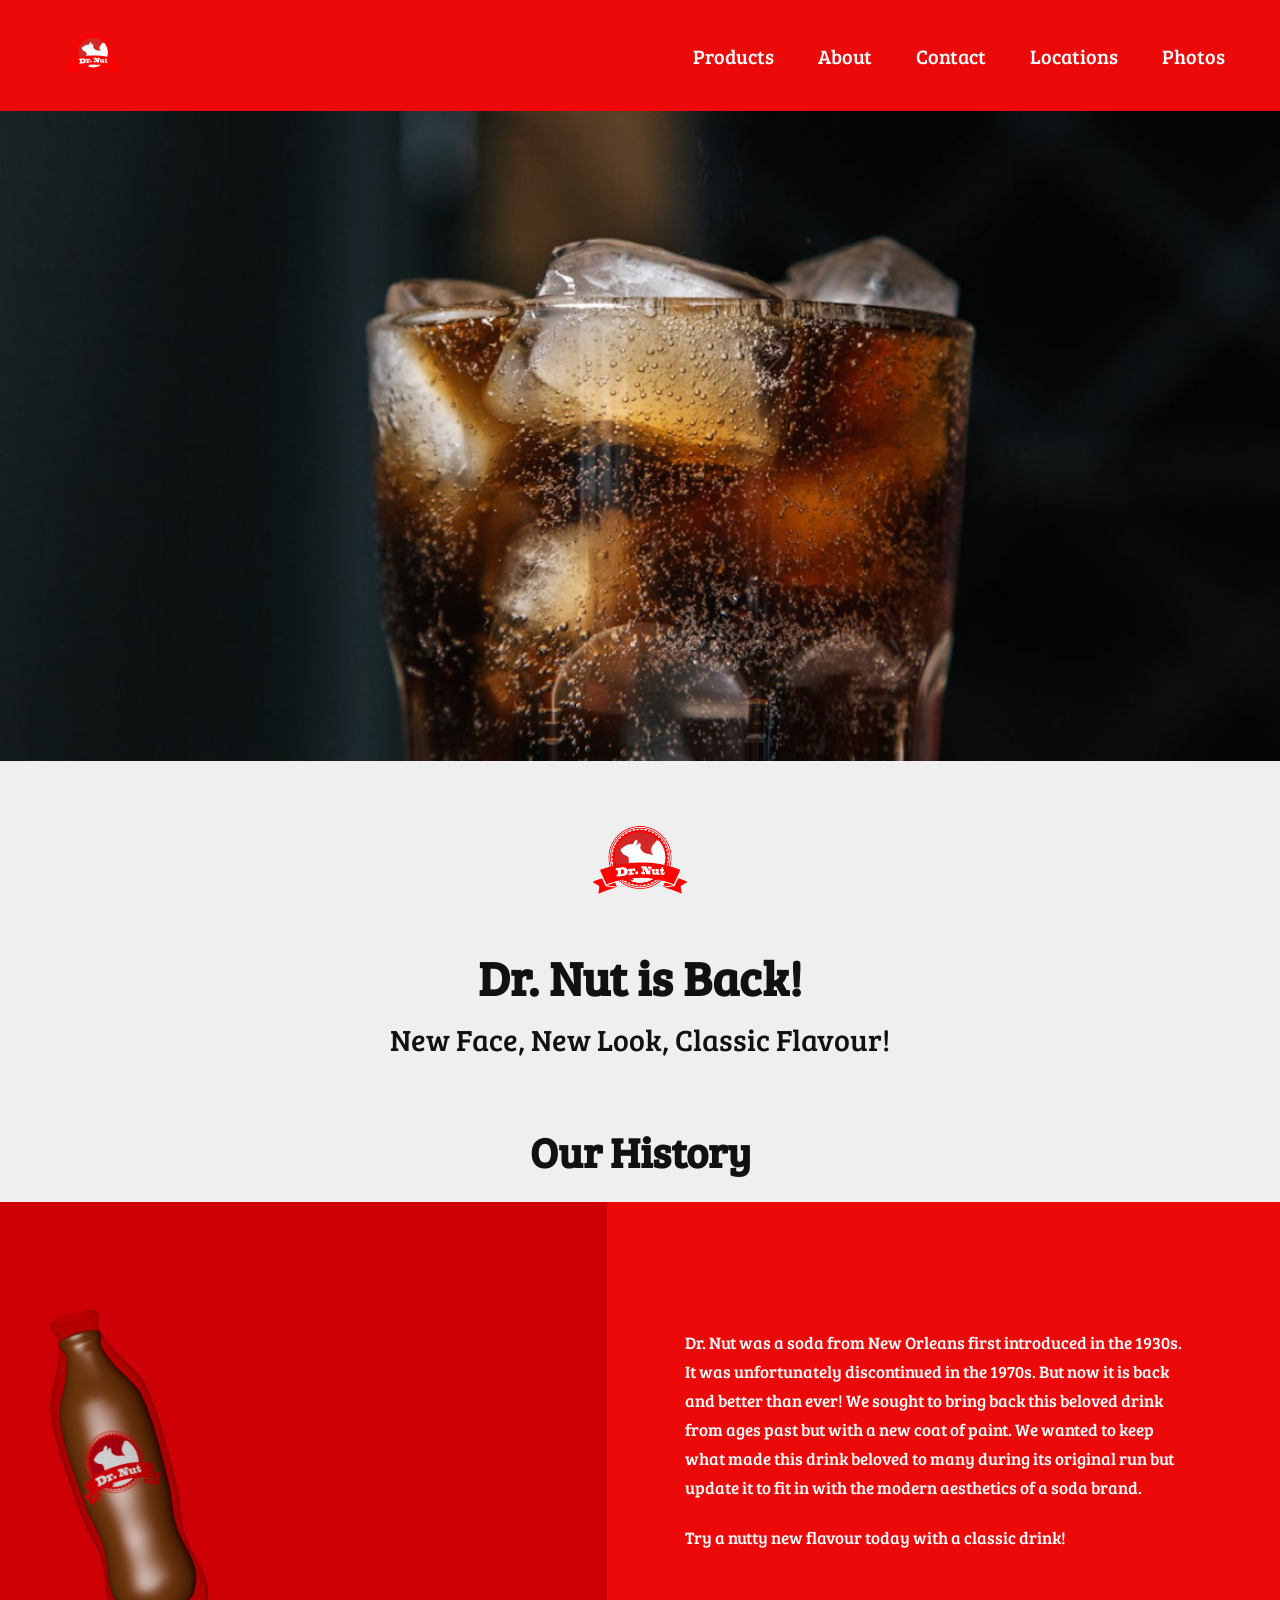
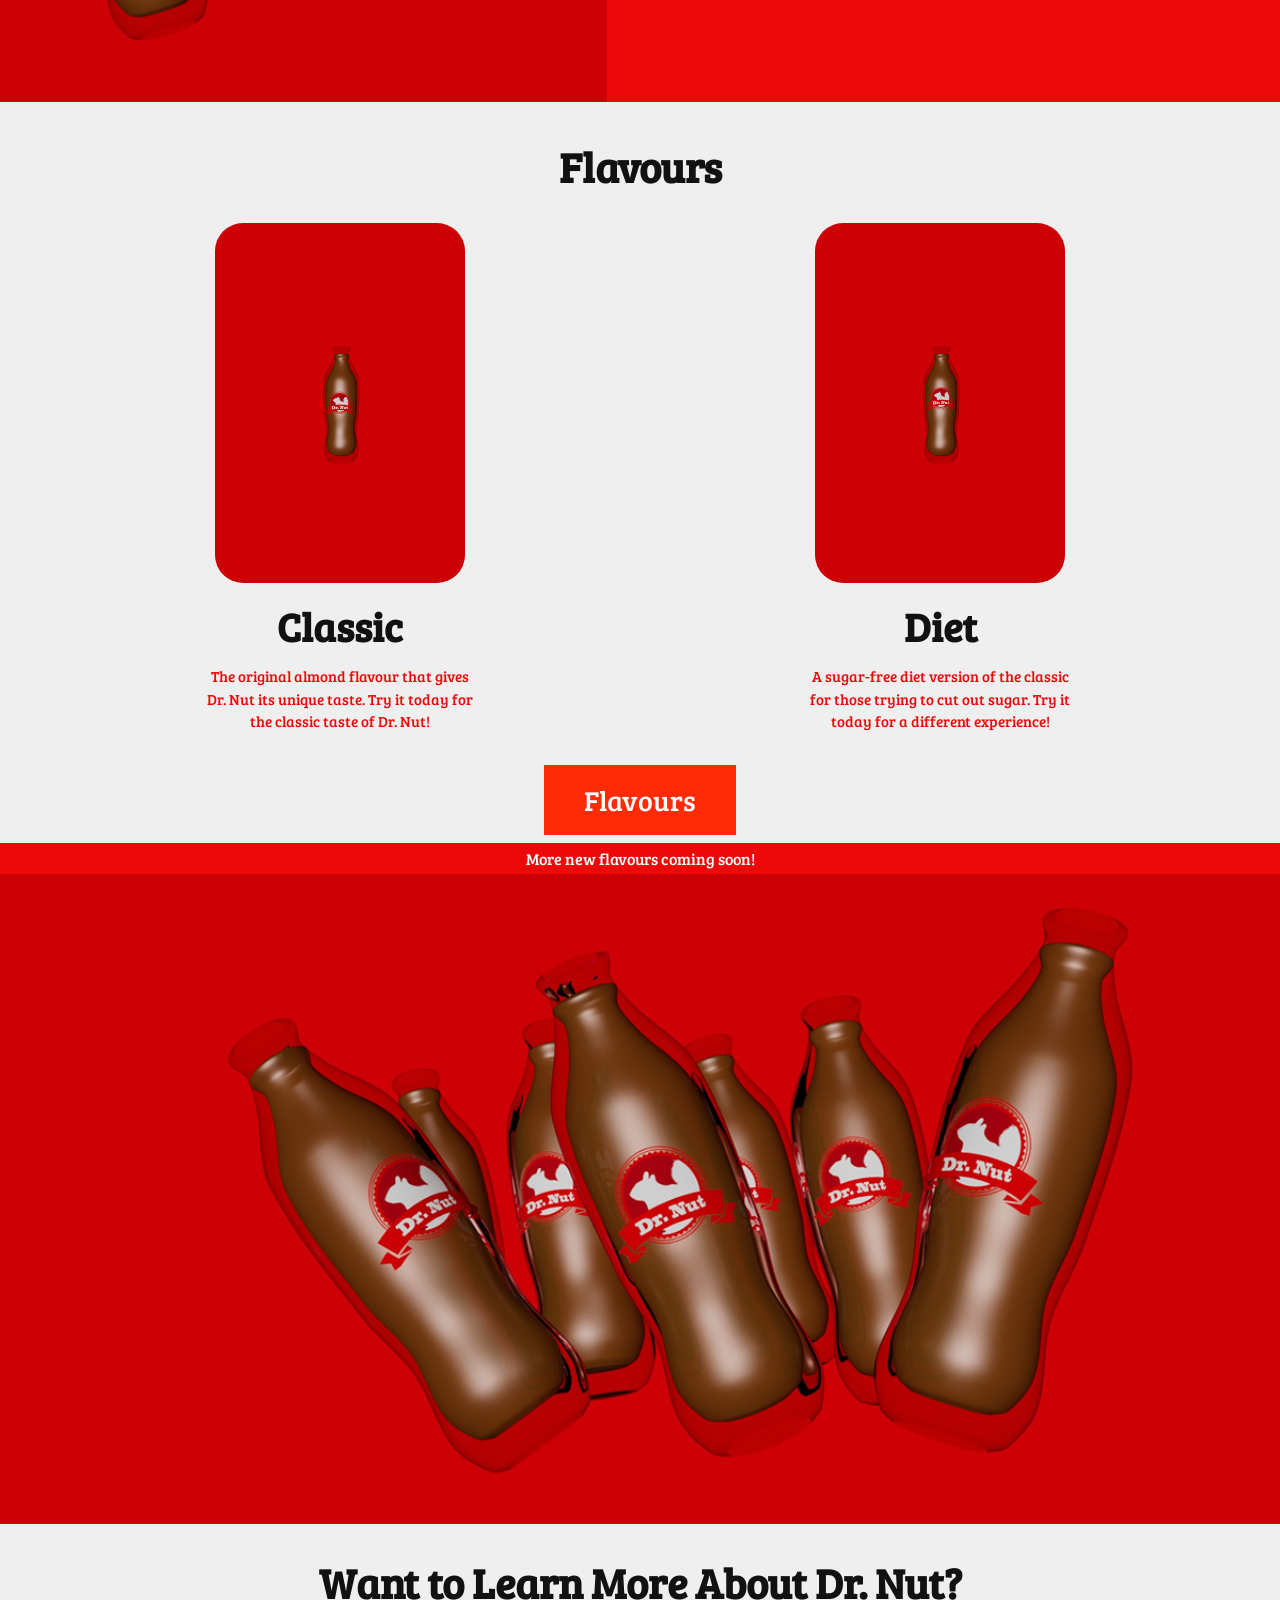
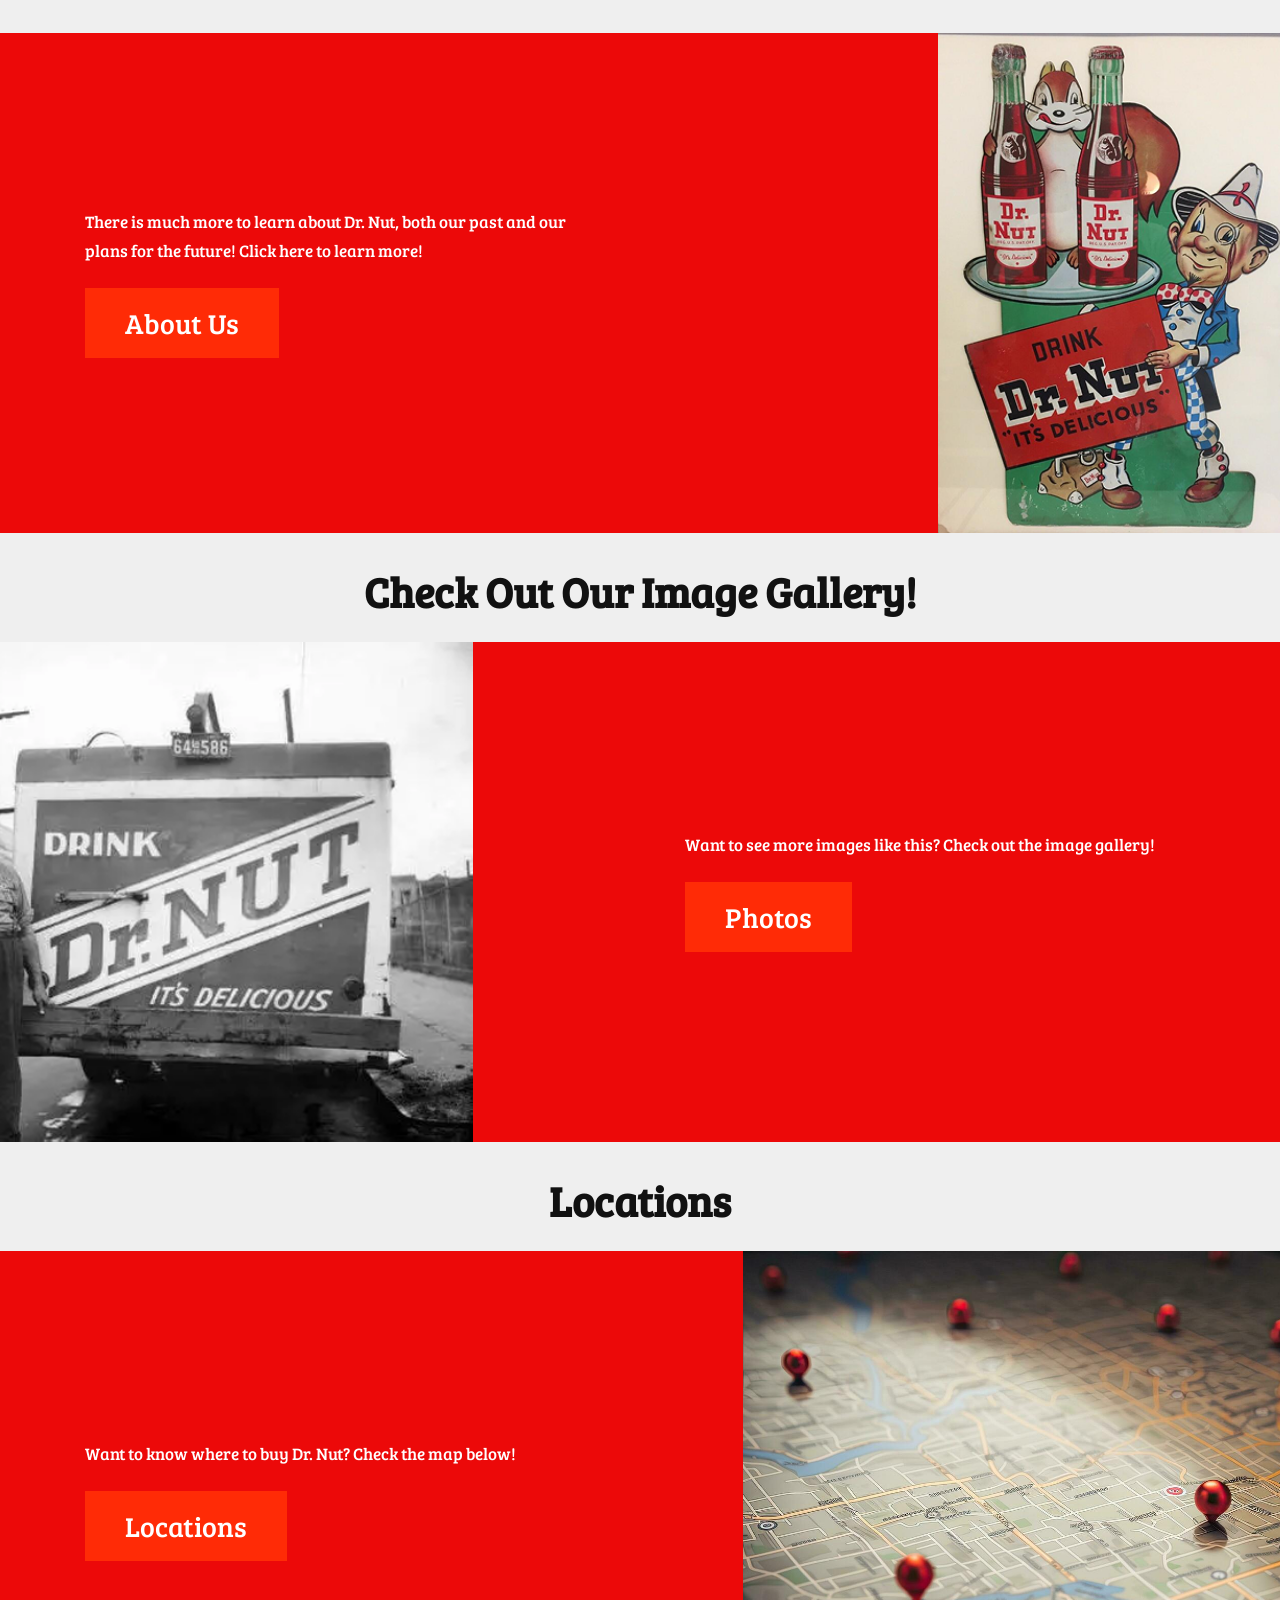
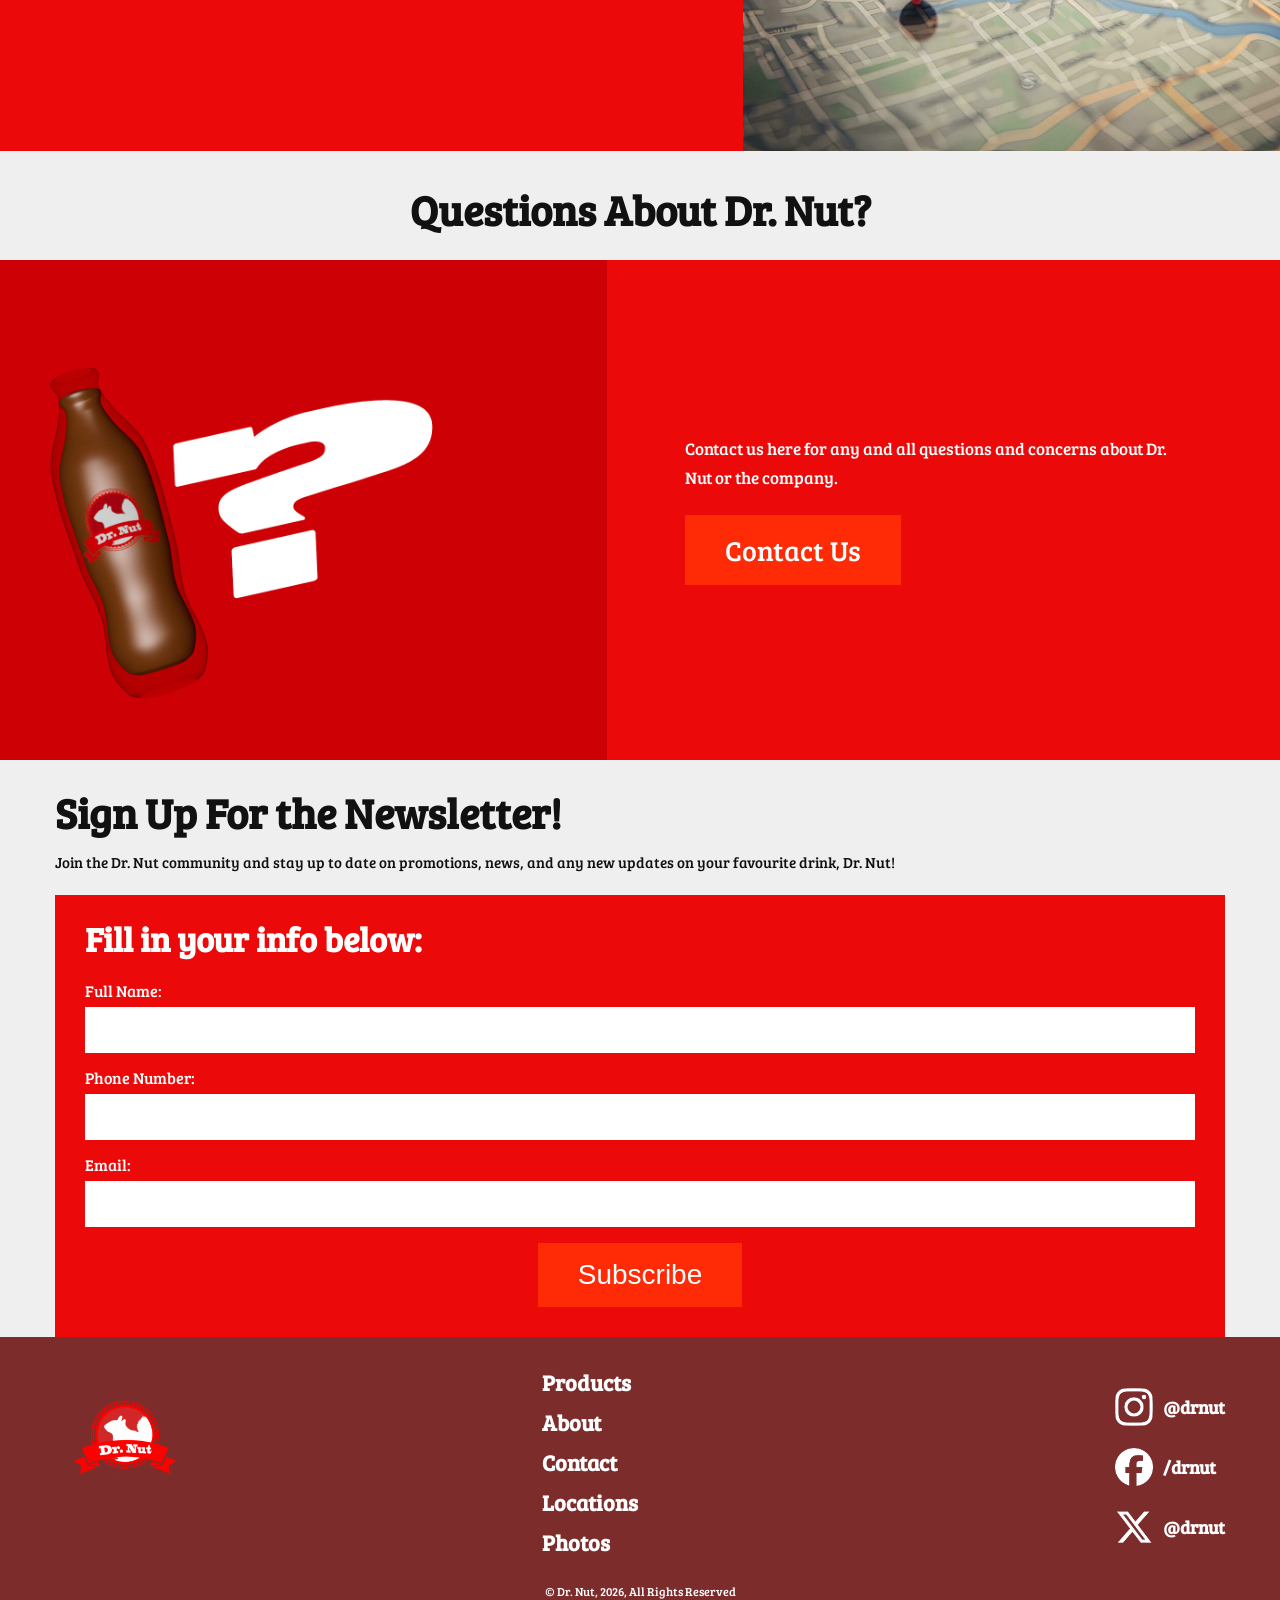
<file: index.html>
<!DOCTYPE html>
<html lang="en">
<head>
    <meta charset="UTF-8">
    <meta name="viewport" content="width=device-width, initial-scale=1.0">
    <title>Dr. Nut - Home</title>

    <link rel="preconnect" href="https://fonts.googleapis.com">
    <link rel="preconnect" href="https://fonts.gstatic.com" crossorigin>
    <link href="https://fonts.googleapis.com/css2?family=Bree+Serif&family=Inter:wght@400;500;600;700&display=swap" rel="stylesheet">

    <link href="css/grid.css" rel="stylesheet">
    <link href="css/main.css" rel="stylesheet">
</head>
<body>
    <h1 class="hidden">Dr. Nut Home Page</h1>

    <header class="header">
        <div class="grid-con center-grid-con header-grid">
            <a href="index.html" class="logo col-start-1 col-end-3 m-col-start-1 m-col-end-3 l-col-start-1 l-col-end-3">
                <img src="images/dr.nut-logo.png" alt="Dr. Nut logo">
            </a>

            <button class="menu-btn col-start-4 col-end-5" id="menuBtn" aria-expanded="false" aria-controls="menu">
                <span class="hidden">Open navigation</span>
                ☰
            </button>

            <nav class="menu col-span-full m-col-start-4 m-col-end-13 l-col-start-4 l-col-end-13" id="menu">
                <h2 class="hidden">Main Navigation</h2>
                <ul>
                    <li><a href="products.html">Products</a></li>
                    <li><a href="about.html">About</a></li>
                    <li><a href="contact.html">Contact</a></li>
                    <li><a href="locations.html">Locations</a></li>
                    <li><a href="photos.html">Photos</a></li>
                </ul>
            </nav>
        </div>
    </header>

    <main>
        <section class="hero">
            <h2 class="hidden">Hero</h2>
            <img src="images/dr.nut-homehero.png" alt="Glass of Dr. Nut with ice">
        </section>

        <section class="intro">
            <div class="grid-con center-grid-con">
                <img src="images/dr.nut-logo.png" alt="Dr. Nut logo badge" class="intro-logo col-start-2 col-end-4 m-col-start-5 m-col-end-9 l-col-start-5 l-col-end-9">
                <h2 class="col-span-full">Dr. Nut is Back!</h2>
                <p class="col-span-full">New Face, New Look, Classic Flavour!</p>
            </div>
        </section>

        <section class="split-left">
            <h2 class="section-title">Our History</h2>

            <div class="grid-con center-grid-con split-grid">
                <div class="split-media col-span-full m-col-start-1 m-col-end-7 l-col-start-1 l-col-end-7">
                    <img src="images/dr-nut-bottle.jpg" alt="Dr. Nut bottle">
                </div>

                <div class="split-copy col-span-full m-col-start-7 m-col-end-13 l-col-start-7 l-col-end-13">
                    <p>
                        Dr. Nut was a soda from New Orleans first introduced in the 1930s. It was
                        unfortunately discontinued in the 1970s. But now it is back and better than
                        ever! We sought to bring back this beloved drink from ages past but with a
                        new coat of paint. We wanted to keep what made this drink beloved to many
                        during its original run but update it to fit in with the modern aesthetics
                        of a soda brand.
                    </p>

                    <p>
                        Try a nutty new flavour today with a classic drink!
                    </p>
                </div>
            </div>
        </section>

        <section class="flavours">
            <div class="grid-con center-grid-con flavours-grid">
                <h2 class="section-title col-span-full">Flavours</h2>

                <article class="card col-span-full m-col-start-2 m-col-end-6 l-col-start-2 l-col-end-6">
                    <div class="card-img">
                        <img src="images/dr.nut-flavour-classic.jpg" alt="Classic Dr. Nut bottle">
                    </div>
                    <h3>Classic</h3>
                    <p>
                        The original almond flavour that gives Dr. Nut its unique taste.
                        Try it today for the classic taste of Dr. Nut!
                    </p>
                </article>

                <article class="card col-span-full m-col-start-8 m-col-end-12 l-col-start-8 l-col-end-12">
                    <div class="card-img">
                        <img src="images/dr.nut-flavour-diet.jpg" alt="Diet Dr. Nut bottle">
                    </div>
                    <h3>Diet</h3>
                    <p>
                        A sugar-free diet version of the classic for those trying to cut out sugar.
                        Try it today for a different experience!
                    </p>
                </article>

                <div class="btn-wrap col-span-full">
                    <a href="products.html" class="btn">Flavours</a>
                </div>
            </div>

            <p class="note">More new flavours coming soon!</p>
        </section>

        <section class="hero">
            <h2 class="hidden">Bottle Banner</h2>
            <img src="images/dr.nut-multi.png" alt="Multiple Dr. Nut bottles">
        </section>

        <section class="split-right">
            <h2 class="section-title">Want to Learn More About Dr. Nut?</h2>

            <div class="grid-con center-grid-con split-grid">
                <div class="split-copy col-span-full m-col-start-1 m-col-end-7 l-col-start-1 l-col-end-7">
                    <p>
                        There is much more to learn about Dr. Nut, both our past and our plans for the
                        future! Click here to learn more!
                    </p>
                    <a href="about.html" class="btn">About Us</a>
                </div>

                <div class="split-media col-span-full m-col-start-7 m-col-end-13 l-col-start-7 l-col-end-13">
                    <img src="images/dr.nut-vintage-ad.png" alt="Vintage Dr. Nut advertisement">
                </div>
            </div>
        </section>

        <section class="split-left">
            <h2 class="section-title">Check Out Our Image Gallery!</h2>

            <div class="grid-con center-grid-con split-grid">
                <div class="split-media col-span-full m-col-start-1 m-col-end-7 l-col-start-1 l-col-end-7">
                    <img src="images/Dr. Nut-bwimg.png" alt="Historic Dr. Nut image">
                </div>

                <div class="split-copy col-span-full m-col-start-7 m-col-end-13 l-col-start-7 l-col-end-13">
                    <p>
                        Want to see more images like this? Check out the image gallery!
                    </p>
                    <a href="photos.html" class="btn">Photos</a>
                </div>
            </div>
        </section>

        <section class="split-right">
            <h2 class="section-title">Locations</h2>

            <div class="grid-con center-grid-con split-grid">
                <div class="split-copy col-span-full m-col-start-1 m-col-end-7 l-col-start-1 l-col-end-7">
                    <p>
                        Want to know where to buy Dr. Nut? Check the map below!
                    </p>
                    <a href="locations.html" class="btn">Locations</a>
                </div>

                <div class="split-media col-span-full m-col-start-7 m-col-end-13 l-col-start-7 l-col-end-13">
                    <img src="images/dr-nut-mapimg.jpg" alt="Map showing Dr. Nut locations">
                </div>
            </div>
        </section>

        <section class="split-left">
            <h2 class="section-title">Questions About Dr. Nut?</h2>

            <div class="grid-con center-grid-con split-grid">
                <div class="split-media col-span-full m-col-start-1 m-col-end-7 l-col-start-1 l-col-end-7">
                    <img src="images/dr-nut-question-jpg.jpg" alt="Bottle and question mark">
                </div>

                <div class="split-copy col-span-full m-col-start-7 m-col-end-13 l-col-start-7 l-col-end-13">
                    <p>
                        Contact us here for any and all questions and concerns about Dr. Nut or the company.
                    </p>
                    <a href="contact.html" class="btn">Contact Us</a>
                </div>
            </div>
        </section>

        <section class="signup">
            <div class="grid-con center-grid-con signup-grid">
                <div class="signup-top col-span-full">
                    <h2>Sign Up For the Newsletter!</h2>
                    <p>
                        Join the Dr. Nut community and stay up to date on promotions, news,
                        and any new updates on your favourite drink, Dr. Nut!
                    </p>
                </div>

                <div class="form-box col-span-full">
                    <h3>Fill in your info below:</h3>

                    <form class="form" action="#" method="post">
                        <label for="name">Full Name:</label>
                        <input type="text" id="name" name="name">

                        <label for="phone">Phone Number:</label>
                        <input type="tel" id="phone" name="phone">

                        <label for="email">Email:</label>
                        <input type="email" id="email" name="email">

                        <button type="submit" class="btn submit-btn">Subscribe</button>
                    </form>
                </div>
            </div>
        </section>
    </main>

    <footer class="footer">
        <div class="grid-con center-grid-con footer-grid">
            <div class="footer-logo col-span-full m-col-start-1 m-col-end-4 l-col-start-1 l-col-end-4">
                <img src="images/dr.nut-logo.png" alt="Dr. Nut footer logo">
            </div>

            <nav class="footer-nav col-span-full m-col-start-5 m-col-end-8 l-col-start-5 l-col-end-8">
                <h2 class="hidden">Footer Navigation</h2>
                <ul>
                    <li><a href="products.html">Products</a></li>
                    <li><a href="about.html">About</a></li>
                    <li><a href="contact.html">Contact</a></li>
                    <li><a href="locations.html">Locations</a></li>
                    <li><a href="photos.html">Photos</a></li>
                </ul>
            </nav>

            <section class="social col-span-full m-col-start-9 m-col-end-13 l-col-start-9 l-col-end-13">
                <h2 class="hidden">Social Media</h2>

                <div class="social-link">
                    <a href="#" class="social-icon">
                        <img src="images/insta-logo.png" alt="Instagram icon">
                    </a>
                    <span>@drnut</span>
                </div>

                <div class="social-link">
                    <a href="#" class="social-icon">
                        <img src="images/fb-logo.png" alt="Facebook icon">
                    </a>
                    <span>/drnut</span>
                </div>

                <div class="social-link">
                    <a href="#" class="social-icon">
                        <img src="images/x-logo.png" alt="X icon">
                    </a>
                    <span>@drnut</span>
                </div>
            </section>

            <p class="copyright col-span-full">&copy; Dr. Nut, 2026, All Rights Reserved</p>
        </div>
    </footer>

    <script src="js/main.js"></script>
</body>
</html>
</file>
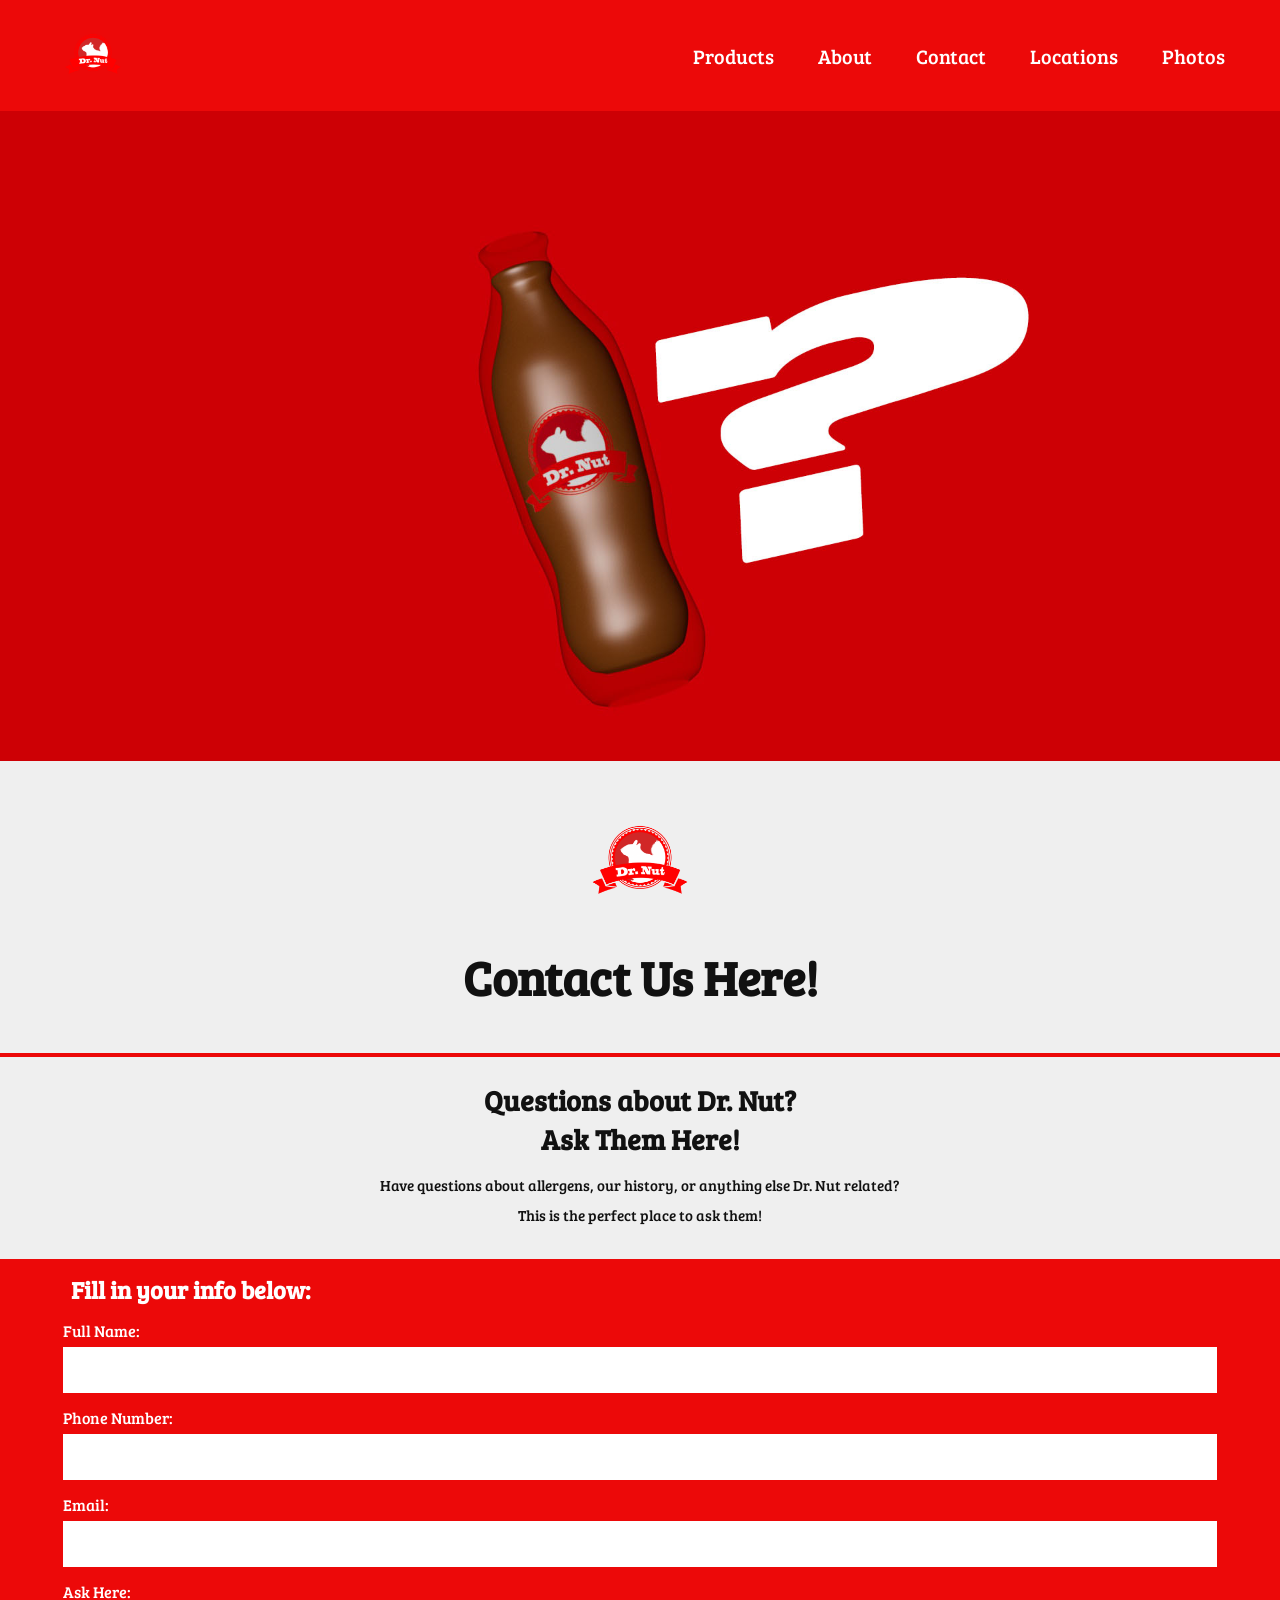
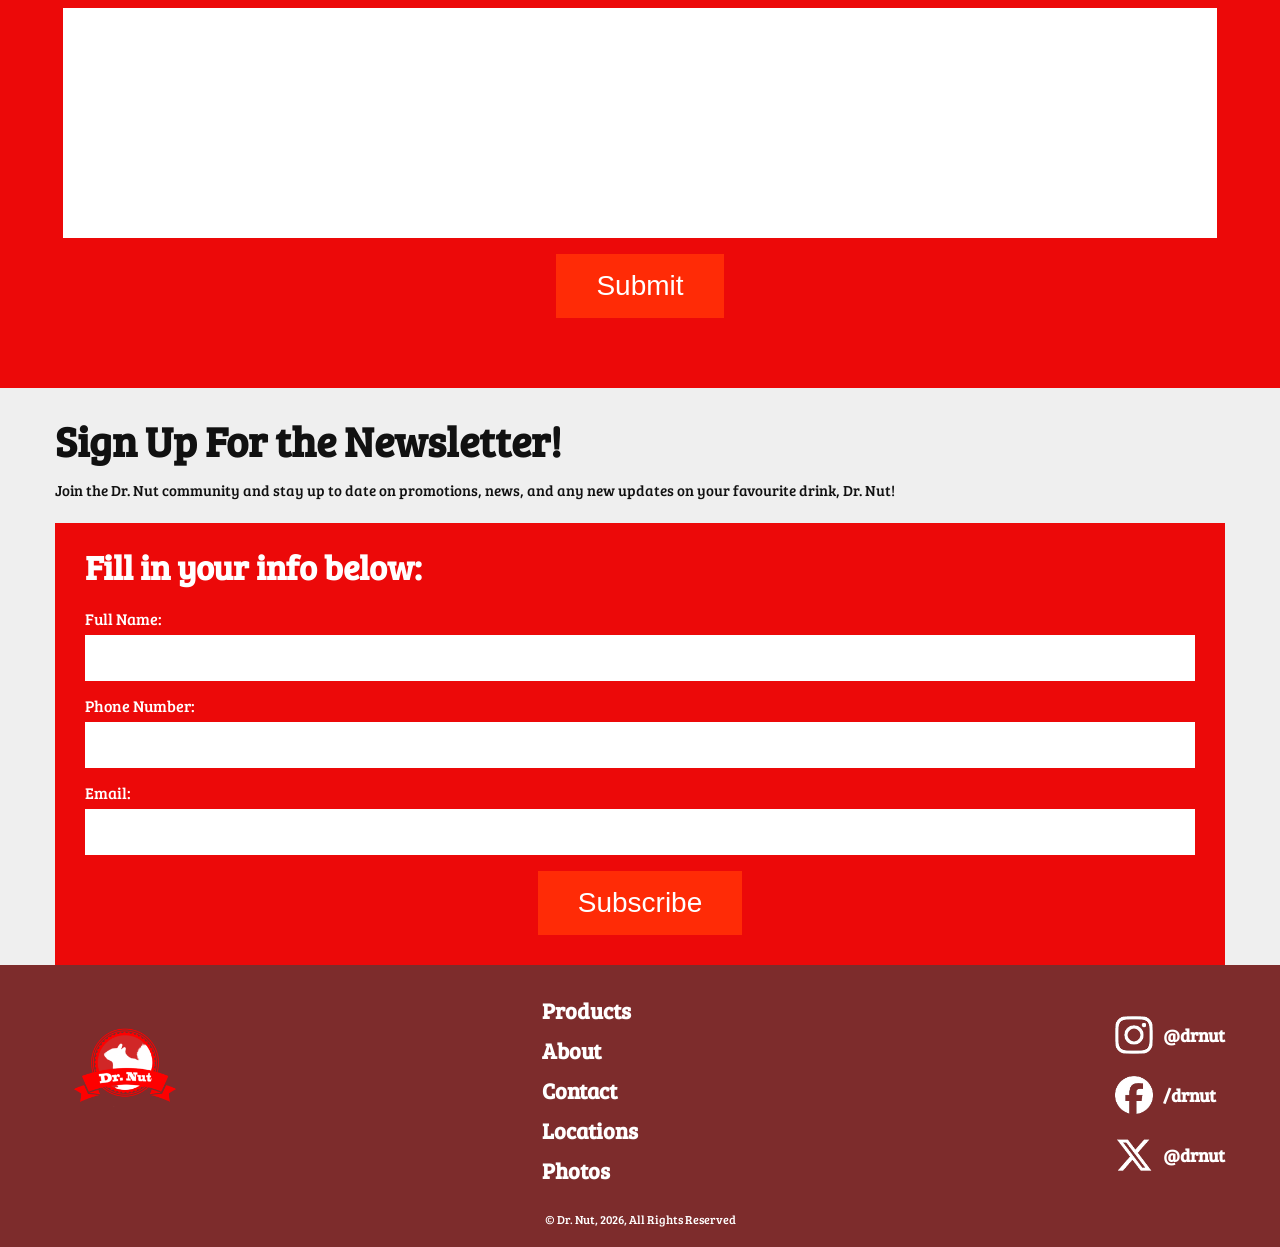
<file: contact.html>
<!DOCTYPE html>
<html lang="en">
<head>
    <meta charset="UTF-8">
    <meta name="viewport" content="width=device-width, initial-scale=1.0">
    <title>Dr. Nut - Contact</title>

    <link rel="preconnect" href="https://fonts.googleapis.com">
    <link rel="preconnect" href="https://fonts.gstatic.com" crossorigin>
    <link href="https://fonts.googleapis.com/css2?family=Bree+Serif&family=Inter:wght@400;500;600;700&display=swap" rel="stylesheet">

    <link href="css/grid.css" rel="stylesheet">
    <link href="css/main.css" rel="stylesheet">
</head>
<body>
    <h1 class="hidden">Dr. Nut Contact Page</h1>

    <header class="header">
        <div class="grid-con center-grid-con header-grid">
            <a href="index.html" class="logo col-start-1 col-end-3 m-col-start-1 m-col-end-3 l-col-start-1 l-col-end-3">
                <img src="images/dr.nut-logo.png" alt="Dr. Nut logo">
            </a>

            <button class="menu-btn col-start-4 col-end-5" id="menuBtn" aria-expanded="false" aria-controls="menu">
                <span class="hidden">Open navigation</span>
                ☰
            </button>

            <nav class="menu col-span-full m-col-start-4 m-col-end-13 l-col-start-4 l-col-end-13" id="menu">
                <h2 class="hidden">Main Navigation</h2>
                <ul>
                    <li><a href="products.html">Products</a></li>
                    <li><a href="about.html">About</a></li>
                    <li><a href="contact.html">Contact</a></li>
                    <li><a href="locations.html">Locations</a></li>
                    <li><a href="photos.html">Photos</a></li>
                </ul>
            </nav>
        </div>
    </header>

    <main>
        <section class="hero">
            <h2 class="hidden">Contact Hero</h2>
            <img src="images/dr-nut-question-jpg.jpg" alt="Dr. Nut bottle beside a large question mark">
        </section>

        <section class="intro">
            <div class="grid-con center-grid-con">
                <img src="images/dr.nut-logo.png" alt="Dr. Nut logo badge" class="intro-logo col-start-2 col-end-4 m-col-start-5 m-col-end-9 l-col-start-5 l-col-end-9">
                <h2 class="col-span-full">Contact Us Here!</h2>
            </div>
        </section>

        <section class="contact-info">
            <div class="grid-con center-grid-con">
                <div class="contact-info-copy col-span-full">
                    <h2>Questions about Dr. Nut?<br>Ask Them Here!</h2>
                    <p>Have questions about allergens, our history, or anything else Dr. Nut related?</p>
                    <p>This is the perfect place to ask them!</p>
                </div>
            </div>
        </section>

        <section class="contact-form-section">
            <div class="grid-con center-grid-con">
                <div class="form-box contact-form-box col-span-full">
                    <h3>Fill in your info below:</h3>

                    <form class="form contact-form" action="#" method="post">
                        <label for="contact-name">Full Name:</label>
                        <input type="text" id="contact-name" name="contact-name">

                        <label for="contact-phone">Phone Number:</label>
                        <input type="tel" id="contact-phone" name="contact-phone">

                        <label for="contact-email">Email:</label>
                        <input type="email" id="contact-email" name="contact-email">

                        <label for="contact-message">Ask Here:</label>
                        <textarea id="contact-message" name="contact-message"></textarea>

                        <button type="submit" class="btn submit-btn">Submit</button>
                    </form>
                </div>
            </div>
        </section>

        <section class="signup">
            <div class="grid-con center-grid-con signup-grid">
                <div class="signup-top col-span-full">
                    <h2>Sign Up For the Newsletter!</h2>
                    <p>
                        Join the Dr. Nut community and stay up to date on promotions, news,
                        and any new updates on your favourite drink, Dr. Nut!
                    </p>
                </div>

                <div class="form-box col-span-full">
                    <h3>Fill in your info below:</h3>

                    <form class="form" action="#" method="post">
                        <label for="newsletter-name">Full Name:</label>
                        <input type="text" id="newsletter-name" name="newsletter-name">

                        <label for="newsletter-phone">Phone Number:</label>
                        <input type="tel" id="newsletter-phone" name="newsletter-phone">

                        <label for="newsletter-email">Email:</label>
                        <input type="email" id="newsletter-email" name="newsletter-email">

                        <button type="submit" class="btn submit-btn">Subscribe</button>
                    </form>
                </div>
            </div>
        </section>
    </main>

    <footer class="footer">
        <div class="grid-con center-grid-con footer-grid">
            <div class="footer-logo col-span-full m-col-start-1 m-col-end-4 l-col-start-1 l-col-end-4">
                <img src="images/dr.nut-logo.png" alt="Dr. Nut footer logo">
            </div>

            <nav class="footer-nav col-span-full m-col-start-5 m-col-end-8 l-col-start-5 l-col-end-8">
                <h2 class="hidden">Footer Navigation</h2>
                <ul>
                    <li><a href="products.html">Products</a></li>
                    <li><a href="about.html">About</a></li>
                    <li><a href="contact.html">Contact</a></li>
                    <li><a href="locations.html">Locations</a></li>
                    <li><a href="photos.html">Photos</a></li>
                </ul>
            </nav>

            <section class="social col-span-full m-col-start-9 m-col-end-13 l-col-start-9 l-col-end-13">
                <h2 class="hidden">Social Media</h2>

                <div class="social-link">
                    <a href="#" class="social-icon">
                        <img src="images/insta-logo.png" alt="Instagram icon">
                    </a>
                    <span>@drnut</span>
                </div>

                <div class="social-link">
                    <a href="#" class="social-icon">
                        <img src="images/fb-logo.png" alt="Facebook icon">
                    </a>
                    <span>/drnut</span>
                </div>

                <div class="social-link">
                    <a href="#" class="social-icon">
                        <img src="images/x-logo.png" alt="X icon">
                    </a>
                    <span>@drnut</span>
                </div>
            </section>

            <p class="copyright col-span-full">&copy; Dr. Nut, 2026, All Rights Reserved</p>
        </div>
    </footer>

    <script src="js/main.js"></script>
</body>
</html>
</file>
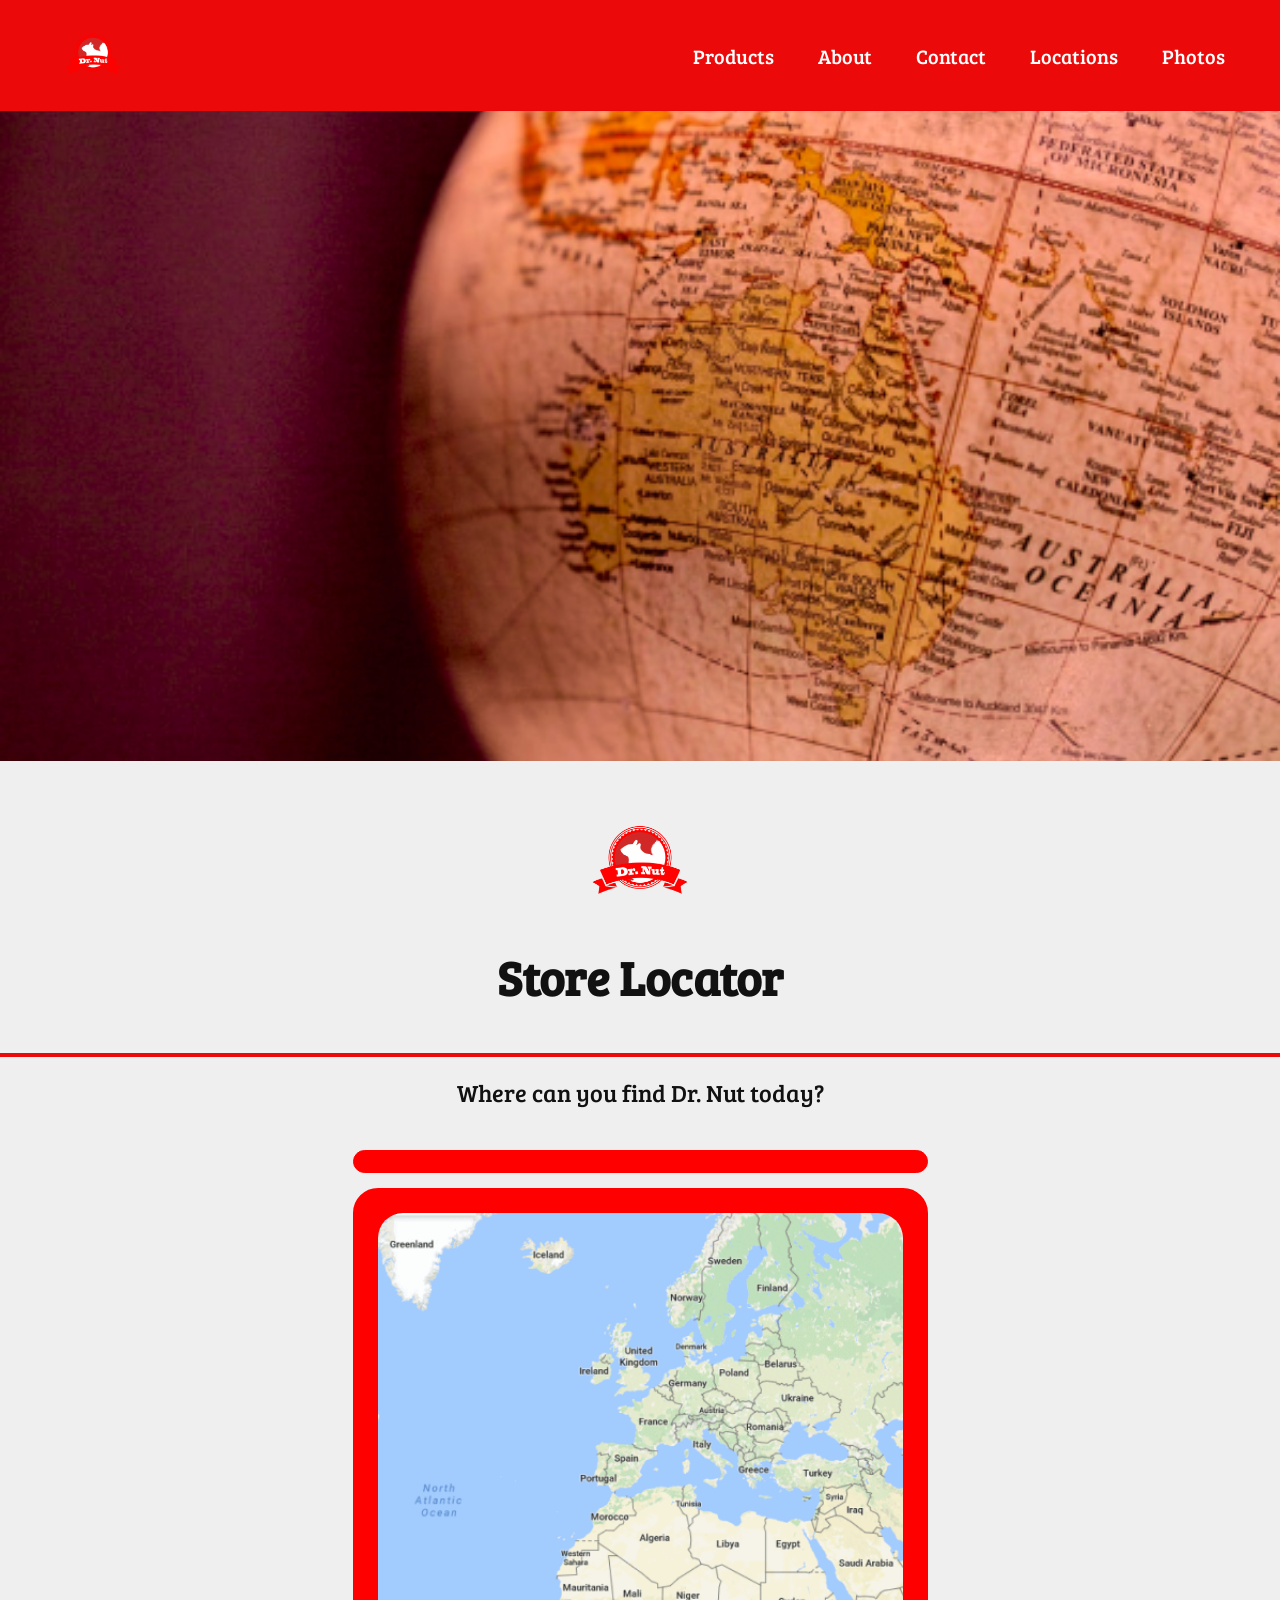
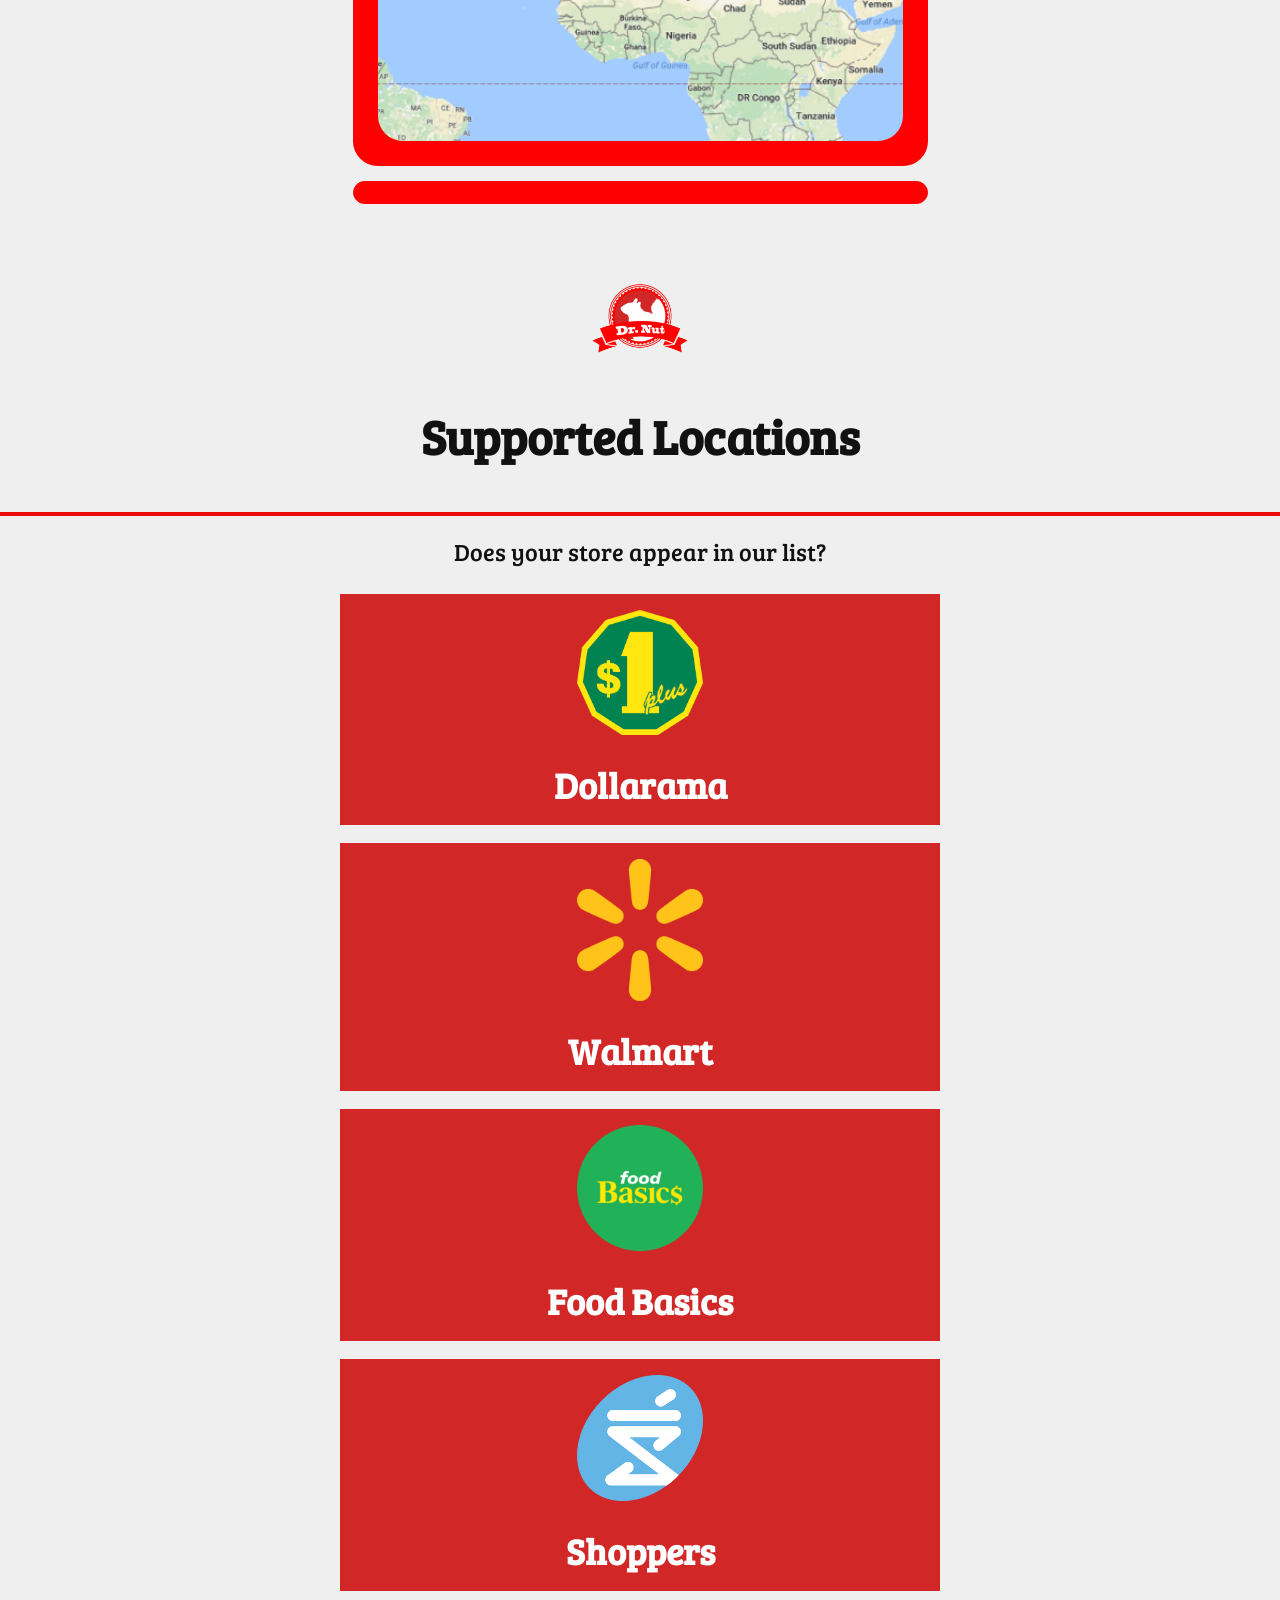
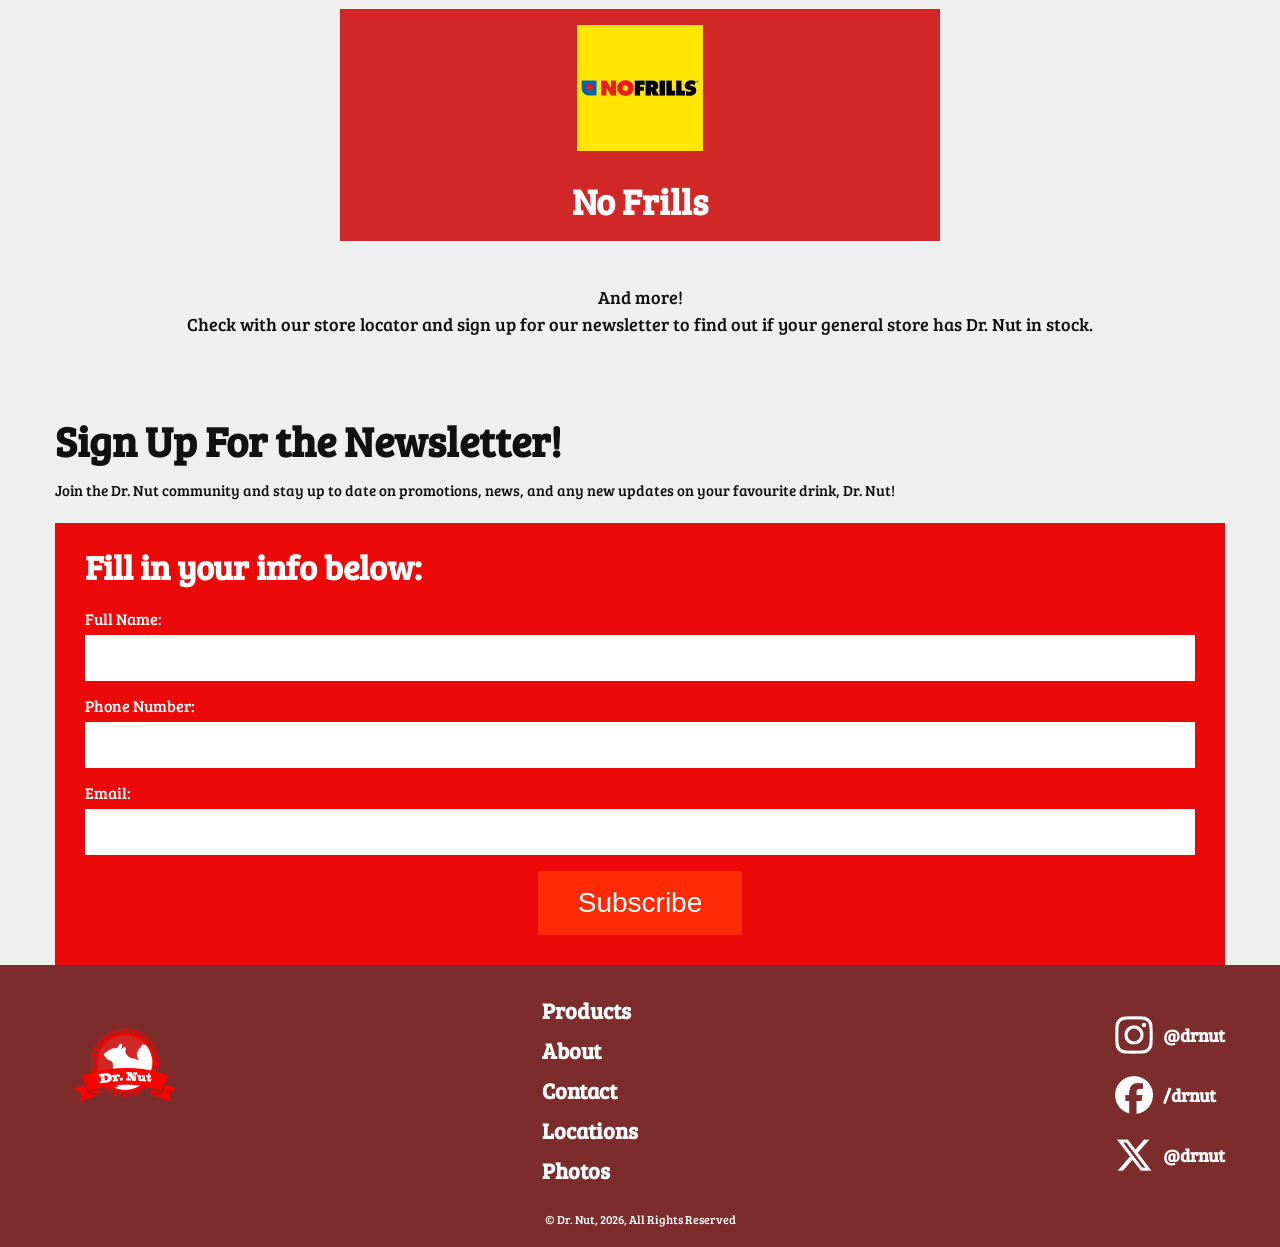
<file: locations.html>
<!DOCTYPE html>
<html lang="en">
<head>
    <meta charset="UTF-8">
    <meta name="viewport" content="width=device-width, initial-scale=1.0">
    <title>Dr. Nut - Locations</title>

    <link rel="preconnect" href="https://fonts.googleapis.com">
    <link rel="preconnect" href="https://fonts.gstatic.com" crossorigin>
    <link href="https://fonts.googleapis.com/css2?family=Bree+Serif&family=Inter:wght@400;500;600;700&display=swap" rel="stylesheet">

    <link href="css/grid.css" rel="stylesheet">
    <link href="css/main.css" rel="stylesheet">
</head>
<body>
    <h1 class="hidden">Dr. Nut Locations Page</h1>

    <header class="header">
        <div class="grid-con center-grid-con header-grid">
            <a href="index.html" class="logo col-start-1 col-end-3 m-col-start-1 m-col-end-3 l-col-start-1 l-col-end-3">
                <img src="images/dr.nut-logo.png" alt="Dr. Nut logo">
            </a>

            <button class="menu-btn col-start-4 col-end-5" id="menuBtn" aria-expanded="false" aria-controls="menu">
                <span class="hidden">Open navigation</span>
                ☰
            </button>

            <nav class="menu col-span-full m-col-start-4 m-col-end-13 l-col-start-4 l-col-end-13" id="menu">
                <h2 class="hidden">Main Navigation</h2>
                <ul>
                    <li><a href="products.html">Products</a></li>
                    <li><a href="about.html">About</a></li>
                    <li><a href="contact.html">Contact</a></li>
                    <li><a href="locations.html">Locations</a></li>
                    <li><a href="photos.html">Photos</a></li>
                </ul>
            </nav>
        </div>
    </header>

    <main>
        <section class="hero">
            <h2 class="hidden">Locations Hero</h2>
            <img src="images/dr-nut-locationshero.png" alt="Dark red background with globe">
        </section>

        <section class="intro">
            <div class="grid-con center-grid-con">
                <img src="images/dr.nut-logo.png" alt="Dr. Nut logo badge" class="intro-logo col-start-2 col-end-4 m-col-start-5 m-col-end-9 l-col-start-5 l-col-end-9">
                <h2 class="col-span-full">Store Locator</h2>
            </div>
        </section>

        <section class="locate-info">
            <div class="grid-con center-grid-con">
                <div class="locate-info-copy col-span-full">
                    <p>Where can you find Dr. Nut today?</p>
                </div>
            </div>
        </section>

        <section class="locate-map">
            <div class="grid-con center-grid-con">
                <div class="locate-heading-graphic col-span-full"></div>

                <div class="locate-map-img col-span-full">
                    <img src="images/dr-nut-storelocator.png" alt="Google view map">
                </div>

                <div class="locate-heading-graphic col-span-full"></div>
            </div>
        </section>

        <section class="intro">
            <div class="grid-con center-grid-con">
                <img src="images/dr.nut-logo.png" alt="Dr. Nut logo badge" class="intro-logo col-start-2 col-end-4 m-col-start-5 m-col-end-9 l-col-start-5 l-col-end-9">
                <h2 class="col-span-full">Supported Locations</h2>
            </div>
        </section>

        <section class="locate-info">
            <div class="grid-con center-grid-con">
                <div class="locate-info-copy col-span-full">
                    <p>Does your store appear in our list?</p>
                </div>
            </div>
        </section>

        <section class="stores-list">
            <section class="store-box">
                <div>
                    <img src="images/ico-dollarama.png" alt="Store Icon" class="store-icon">
                </div>
                <h2 class="store-name">Dollarama</h2>
            </section>

            <section class="store-box">
                <div>
                    <img src="images/ico-walmart.png" alt="Store Icon" class="store-icon">
                </div>
                <h2 class="store-name">Walmart</h2>
            </section>

            <section class="store-box">
                <div>
                    <img src="images/ico-foodbasics.png" alt="Store Icon" class="store-icon">
                </div>
                <h2 class="store-name">Food Basics</h2>
            </section>

            <section class="store-box">
                <div>
                    <img src="images/ico-shoppers.webp" alt="Store Icon" class="store-icon">
                </div>
                <h2 class="store-name">Shoppers</h2>
            </section>

            <section class="store-box">
                <div>
                    <img src="images/ico-nofrills.png" alt="Store Icon" class="store-icon">
                </div>
                <h2 class="store-name">No Frills</h2>
            </section>
        </section>

        <article>
            <div class="grid-con center-grid-con">
                <div class="store-notice col-span-full">
                    <p>And more!<br>Check with our store locator and sign up for our newsletter to find out if your general store has Dr. Nut in stock.</p>
                </div>
            </div>
        </article>  

        <section class="signup">
            <div class="grid-con center-grid-con signup-grid">
                <div class="signup-top col-span-full">
                    <h2>Sign Up For the Newsletter!</h2>
                    <p>
                        Join the Dr. Nut community and stay up to date on promotions, news,
                        and any new updates on your favourite drink, Dr. Nut!
                    </p>
                </div>

                <div class="form-box col-span-full">
                    <h3>Fill in your info below:</h3>

                    <form class="form" action="#" method="post">
                        <label for="newsletter-name">Full Name:</label>
                        <input type="text" id="newsletter-name" name="newsletter-name">

                        <label for="newsletter-phone">Phone Number:</label>
                        <input type="tel" id="newsletter-phone" name="newsletter-phone">

                        <label for="newsletter-email">Email:</label>
                        <input type="email" id="newsletter-email" name="newsletter-email">

                        <button type="submit" class="btn submit-btn">Subscribe</button>
                    </form>
                </div>
            </div>
        </section>
    </main>

    <footer class="footer">
        <div class="grid-con center-grid-con footer-grid">
            <div class="footer-logo col-span-full m-col-start-1 m-col-end-4 l-col-start-1 l-col-end-4">
                <img src="images/dr.nut-logo.png" alt="Dr. Nut footer logo">
            </div>

            <nav class="footer-nav col-span-full m-col-start-5 m-col-end-8 l-col-start-5 l-col-end-8">
                <h2 class="hidden">Footer Navigation</h2>
                <ul>
                    <li><a href="products.html">Products</a></li>
                    <li><a href="about.html">About</a></li>
                    <li><a href="contact.html">Contact</a></li>
                    <li><a href="locations.html">Locations</a></li>
                    <li><a href="photos.html">Photos</a></li>
                </ul>
            </nav>

            <section class="social col-span-full m-col-start-9 m-col-end-13 l-col-start-9 l-col-end-13">
                <h2 class="hidden">Social Media</h2>

                <div class="social-link">
                    <a href="#" class="social-icon">
                        <img src="images/insta-logo.png" alt="Instagram icon">
                    </a>
                    <span>@drnut</span>
                </div>

                <div class="social-link">
                    <a href="#" class="social-icon">
                        <img src="images/fb-logo.png" alt="Facebook icon">
                    </a>
                    <span>/drnut</span>
                </div>

                <div class="social-link">
                    <a href="#" class="social-icon">
                        <img src="images/x-logo.png" alt="X icon">
                    </a>
                    <span>@drnut</span>
                </div>
            </section>

            <p class="copyright col-span-full">&copy; Dr. Nut, 2026, All Rights Reserved</p>
        </div>
    </footer>

    <script src="js/main.js"></script>
</body>
</html>
</file>
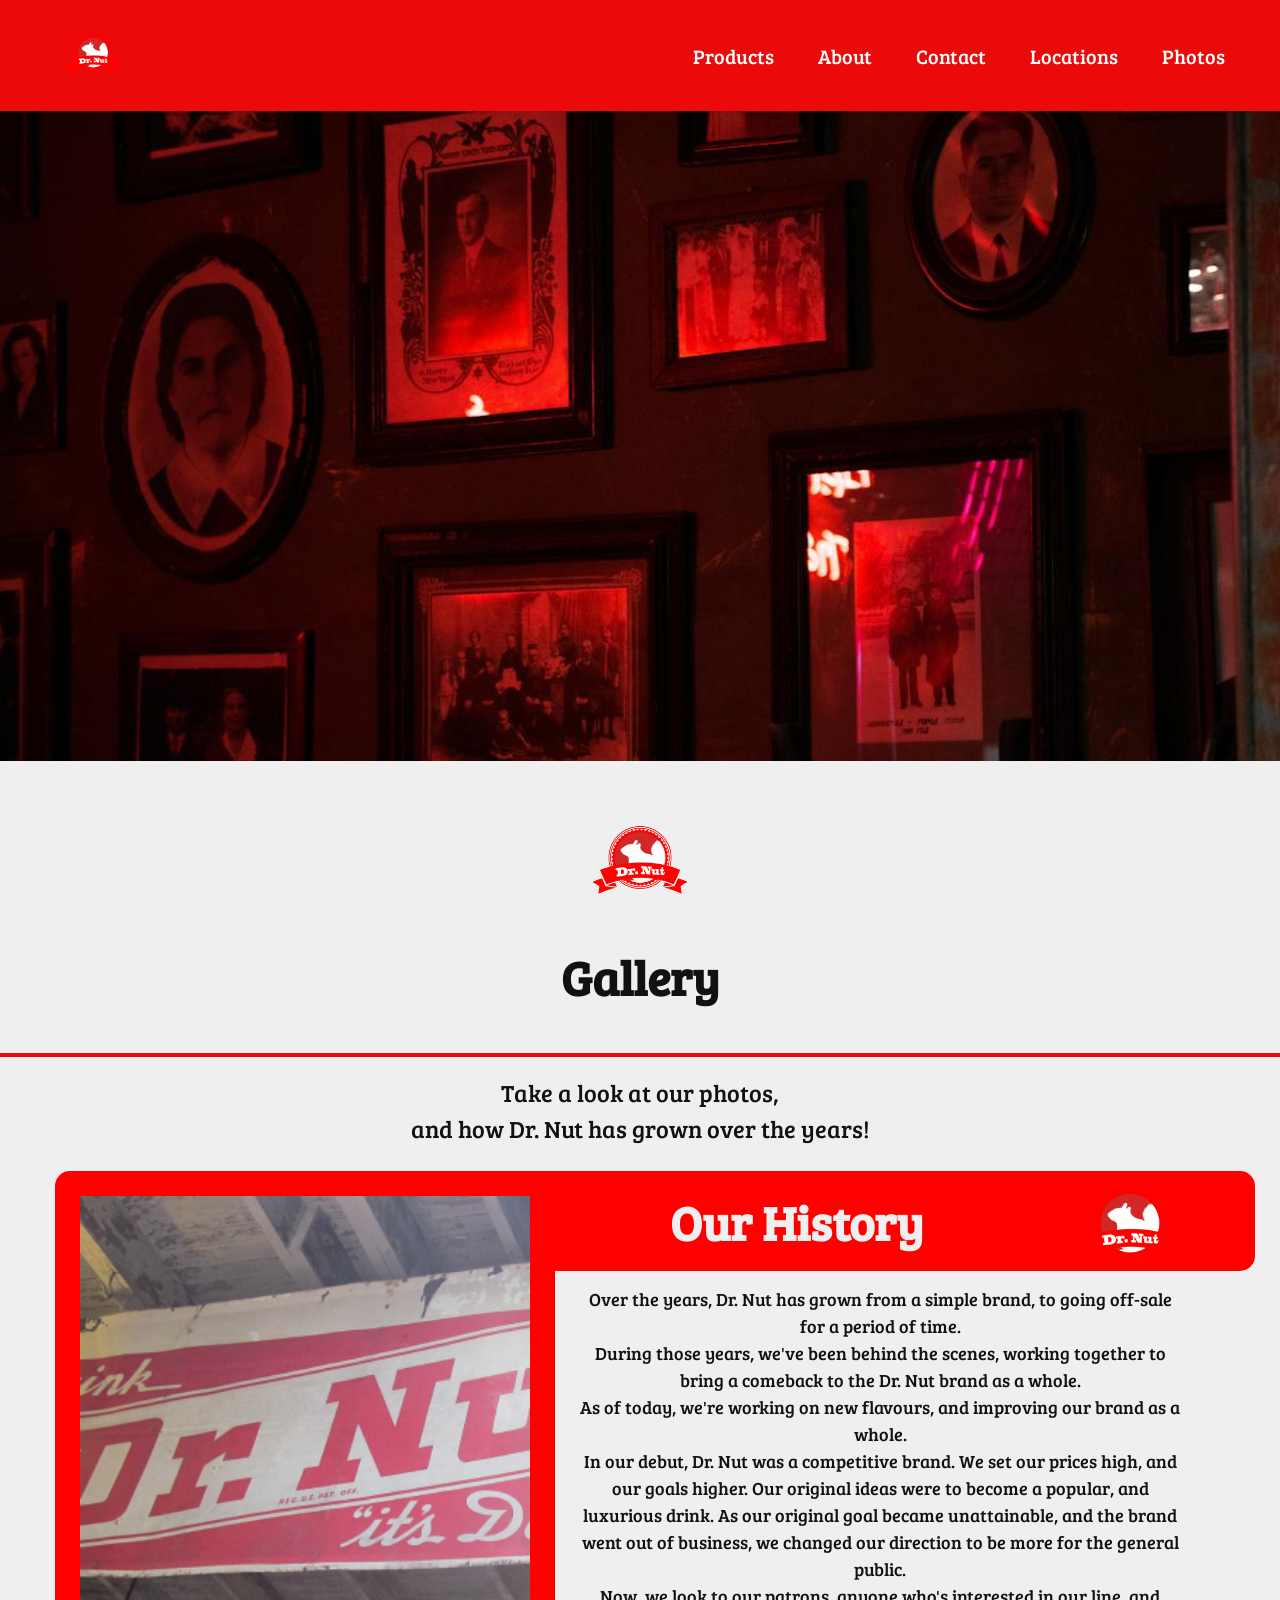
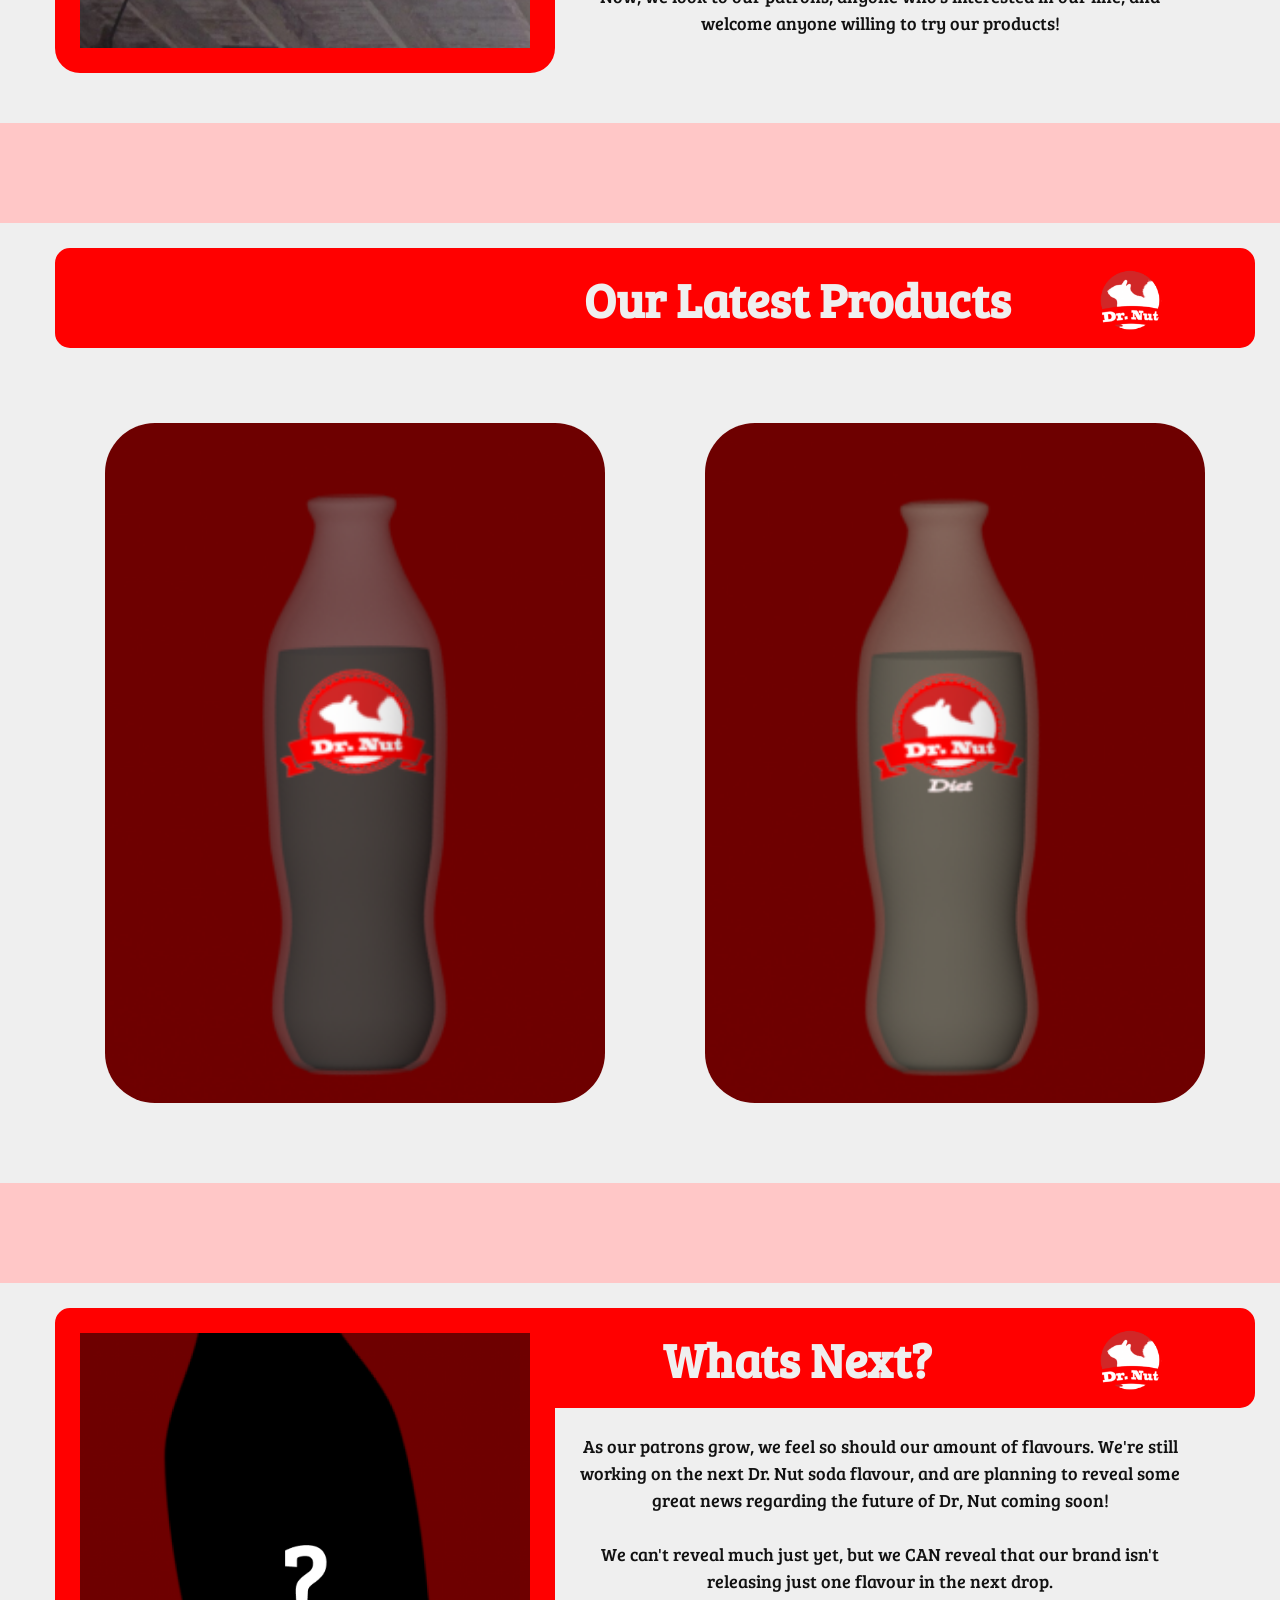
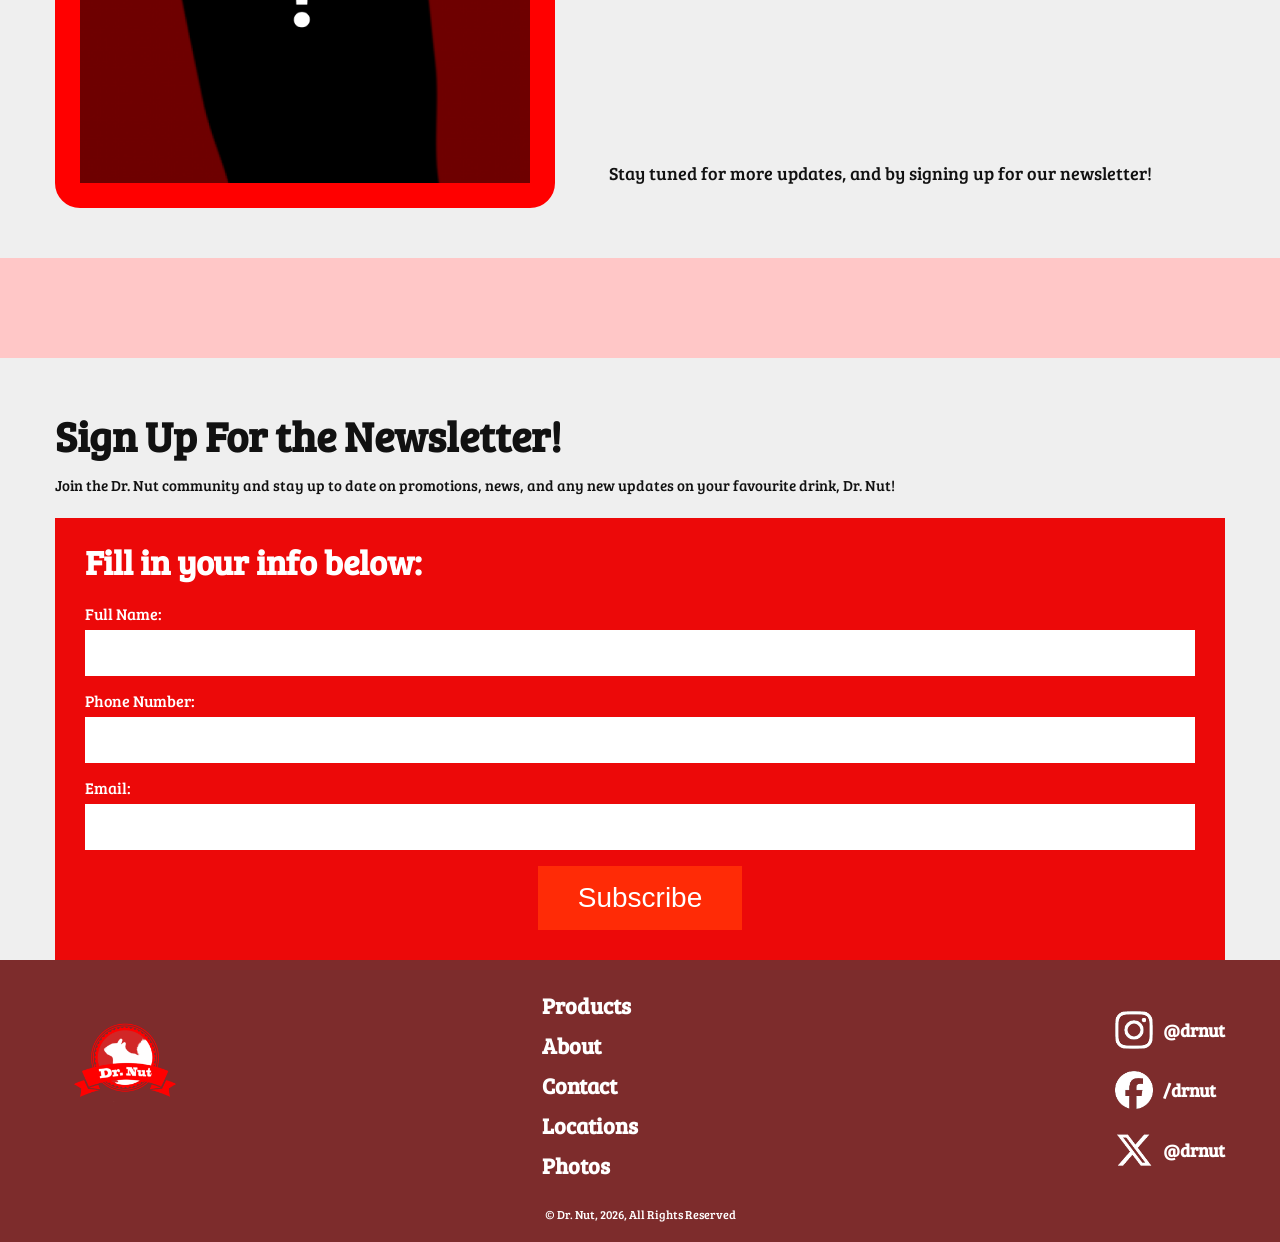
<file: photos.html>
<!DOCTYPE html>
<html lang="en">
<head>
    <meta charset="UTF-8">
    <meta name="viewport" content="width=device-width, initial-scale=1.0">
    <title>Dr. Nut - Photos</title>

    <link rel="preconnect" href="https://fonts.googleapis.com">
    <link rel="preconnect" href="https://fonts.gstatic.com" crossorigin>
    <link href="https://fonts.googleapis.com/css2?family=Bree+Serif&family=Inter:wght@400;500;600;700&display=swap" rel="stylesheet">

    <link href="css/grid.css" rel="stylesheet">
    <link href="css/main.css" rel="stylesheet">
</head>
<body>
    <h1 class="hidden">Dr. Nut Photos Page</h1>

    <header class="header">
        <div class="grid-con center-grid-con header-grid">
            <a href="index.html" class="logo col-start-1 col-end-3 m-col-start-1 m-col-end-3 l-col-start-1 l-col-end-3">
                <img src="images/dr.nut-logo.png" alt="Dr. Nut logo">
            </a>

            <button class="menu-btn col-start-4 col-end-5" id="menuBtn" aria-expanded="false" aria-controls="menu">
                <span class="hidden">Open navigation</span>
                ☰
            </button>

            <nav class="menu col-span-full m-col-start-4 m-col-end-13 l-col-start-4 l-col-end-13" id="menu">
                <h2 class="hidden">Main Navigation</h2>
                <ul>
                    <li><a href="products.html">Products</a></li>
                    <li><a href="about.html">About</a></li>
                    <li><a href="contact.html">Contact</a></li>
                    <li><a href="locations.html">Locations</a></li>
                    <li><a href="photos.html">Photos</a></li>
                </ul>
            </nav>
        </div>
    </header>

    <main>
        <section class="hero">
            <h2 class="hidden">Photos Hero</h2>
            <img src="images/dr-nut-photoshero.png" alt="Dark red gallery wall with photos">
        </section>

        <section class="intro">
            <div class="grid-con center-grid-con">
                <img src="images/dr.nut-logo.png" alt="Dr. Nut logo badge" class="intro-logo col-start-2 col-end-4 m-col-start-5 m-col-end-9 l-col-start-5 l-col-end-9">
                <h2 class="col-span-full">Gallery</h2>
            </div>
        </section>

        <section class="photo-info">
            <div class="grid-con center-grid-con">
                <div class="photo-info-copy col-span-full">
                    <p>Take a look at our photos, <br>and how Dr. Nut has grown over the years!</p>
                </div>
            </div>
        </section>

        <section class="photo-history">
            <div class="grid-con center-grid-con">
                <div class="photo-heading-title col-span-full">
                    <h2>Our History</h2>
                </div>
                
                <div class="photo-heading-logo">
                    <img src="images/dr.nut-logo.png" alt="Dr. Nut logo badge">
                </div>

                <div class="photo-history-img col-span-full">
                    <img src="images/dr-nut-history-photo.png" alt="Dr. Nut history photo">
                </div>

                <div class="photo-history-text col-span-full">
                    <p>Over the years, Dr. Nut has grown from a simple brand, to going off-sale for a period of time.<br>During those years, we've been behind the scenes, working together to bring a comeback to the Dr. Nut brand as a whole.</p>
                    <p>As of today, we're working on new flavours, and improving our brand as a whole.</p>

                    <p>In our debut, Dr. Nut was a competitive brand. We set our prices high, and our goals higher. Our original ideas were to become a popular, and luxurious drink. As our original goal became unattainable, and the brand went out of business, we changed our direction to be more for the general public.</p>
                    <p>Now, we look to our patrons, anyone who's interested in our line, and welcome anyone willing to try our products!</p>
                </div>
            </div>
        </section>

        <article>
            <div id="section-separator"></div>
        </article>
        
        <section class="photo-latest">
            <div class="grid-con center-grid-con">
                <div class="photo-heading-title col-span-full">
                    <h2>Our Latest Products</h2>
                </div>
                
                <div class="photo-heading-logo">
                    <img src="images/dr.nut-logo.png" alt="Dr. Nut logo badge">
                </div>

                <div class="photo-latest-img photo-card-img-1 col-span-full l-col-start-1 l-col-end-2">
                    <img src="images/dr-nut-classic-photo.png" alt="Dr. Nut Classic Flavour">
                </div>
                <div class="photo-latest-img photo-card-img-2 col-span-full l-col-start-2 l-col-end-3">
                    <img src="images/dr-nut-diet-photo.png" alt="Dr. Nut Diet Flavour">
                </div>

            </div>
        </section>

        <article>
            <div id="section-separator"></div>
        </article>

        <section class="photo-upnext">
            <div class="grid-con center-grid-con">
                <div class="photo-heading-title col-span-full m-col-start-1 m-col-end-13 l-col-start-1 l-col-end-13">
                    <h2>Whats Next?</h2>
                </div>
                
                <div class="photo-heading-logo">
                    <img src="images/dr.nut-logo.png" alt="Dr. Nut logo badge">
                </div>

                <div class="photo-upnext-img col-span-full">
                    <img src="images/dr-nut-unknown-product.png" alt="Dr. Nut upcoming drink photo">
                </div>

                <div class="photo-upnext-text col-span-full">
                    <p>As our patrons grow, we feel so should our amount of flavours. We're still working on the next Dr. Nut soda flavour, and are planning to reveal some great news regarding the future of Dr, Nut coming soon!</p>
                    <br>
                    <p>We can't reveal much just yet, but we CAN reveal that our brand isn't releasing just one flavour in the next drop.</p>
                    <p>Stay tuned for more updates, and by signing up for our newsletter!</p>
                </div>
            </div>
        </section>

            <article>
            <div id="section-separator"></div>
        </article>

        <section class="signup">
            <div class="grid-con center-grid-con signup-grid">
                <div class="signup-top col-span-full">
                    <h2>Sign Up For the Newsletter!</h2>
                    <p>
                        Join the Dr. Nut community and stay up to date on promotions, news,
                        and any new updates on your favourite drink, Dr. Nut!
                    </p>
                </div>

                <div class="form-box col-span-full">
                    <h3>Fill in your info below:</h3>

                    <form class="form" action="#" method="post">
                        <label for="newsletter-name">Full Name:</label>
                        <input type="text" id="newsletter-name" name="newsletter-name">

                        <label for="newsletter-phone">Phone Number:</label>
                        <input type="tel" id="newsletter-phone" name="newsletter-phone">

                        <label for="newsletter-email">Email:</label>
                        <input type="email" id="newsletter-email" name="newsletter-email">

                        <button type="submit" class="btn submit-btn">Subscribe</button>
                    </form>
                </div>
            </div>
        </section>
    </main>

    <footer class="footer">
        <div class="grid-con center-grid-con footer-grid">
            <div class="footer-logo col-span-full m-col-start-1 m-col-end-4 l-col-start-1 l-col-end-4">
                <img src="images/dr.nut-logo.png" alt="Dr. Nut footer logo">
            </div>

            <nav class="footer-nav col-span-full m-col-start-5 m-col-end-8 l-col-start-5 l-col-end-8">
                <h2 class="hidden">Footer Navigation</h2>
                <ul>
                    <li><a href="products.html">Products</a></li>
                    <li><a href="about.html">About</a></li>
                    <li><a href="contact.html">Contact</a></li>
                    <li><a href="locations.html">Locations</a></li>
                    <li><a href="photos.html">Photos</a></li>
                </ul>
            </nav>

            <section class="social col-span-full m-col-start-9 m-col-end-13 l-col-start-9 l-col-end-13">
                <h2 class="hidden">Social Media</h2>

                <div class="social-link">
                    <a href="#" class="social-icon">
                        <img src="images/insta-logo.png" alt="Instagram icon">
                    </a>
                    <span>@drnut</span>
                </div>

                <div class="social-link">
                    <a href="#" class="social-icon">
                        <img src="images/fb-logo.png" alt="Facebook icon">
                    </a>
                    <span>/drnut</span>
                </div>

                <div class="social-link">
                    <a href="#" class="social-icon">
                        <img src="images/x-logo.png" alt="X icon">
                    </a>
                    <span>@drnut</span>
                </div>
            </section>

            <p class="copyright col-span-full">&copy; Dr. Nut, 2026, All Rights Reserved</p>
        </div>
    </footer>

    <script src="js/main.js"></script>
</body>
</html>
</file>
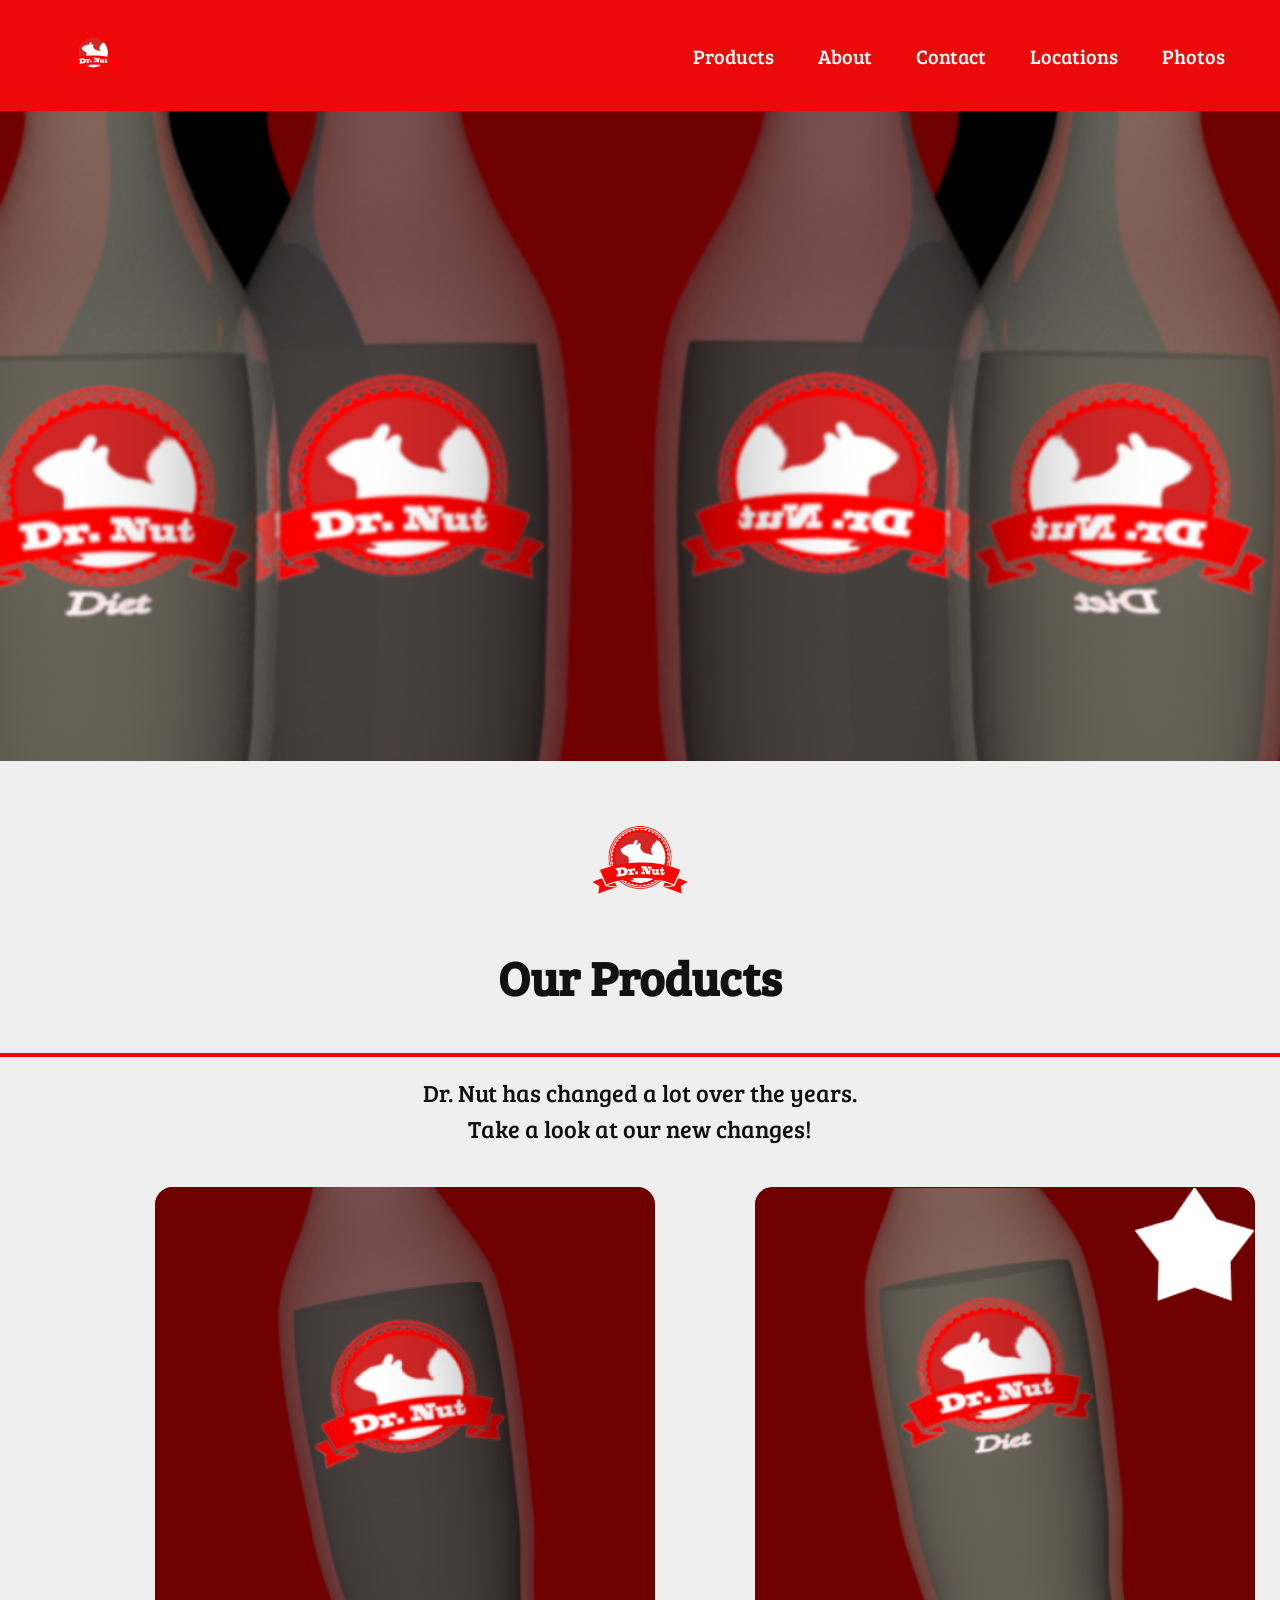
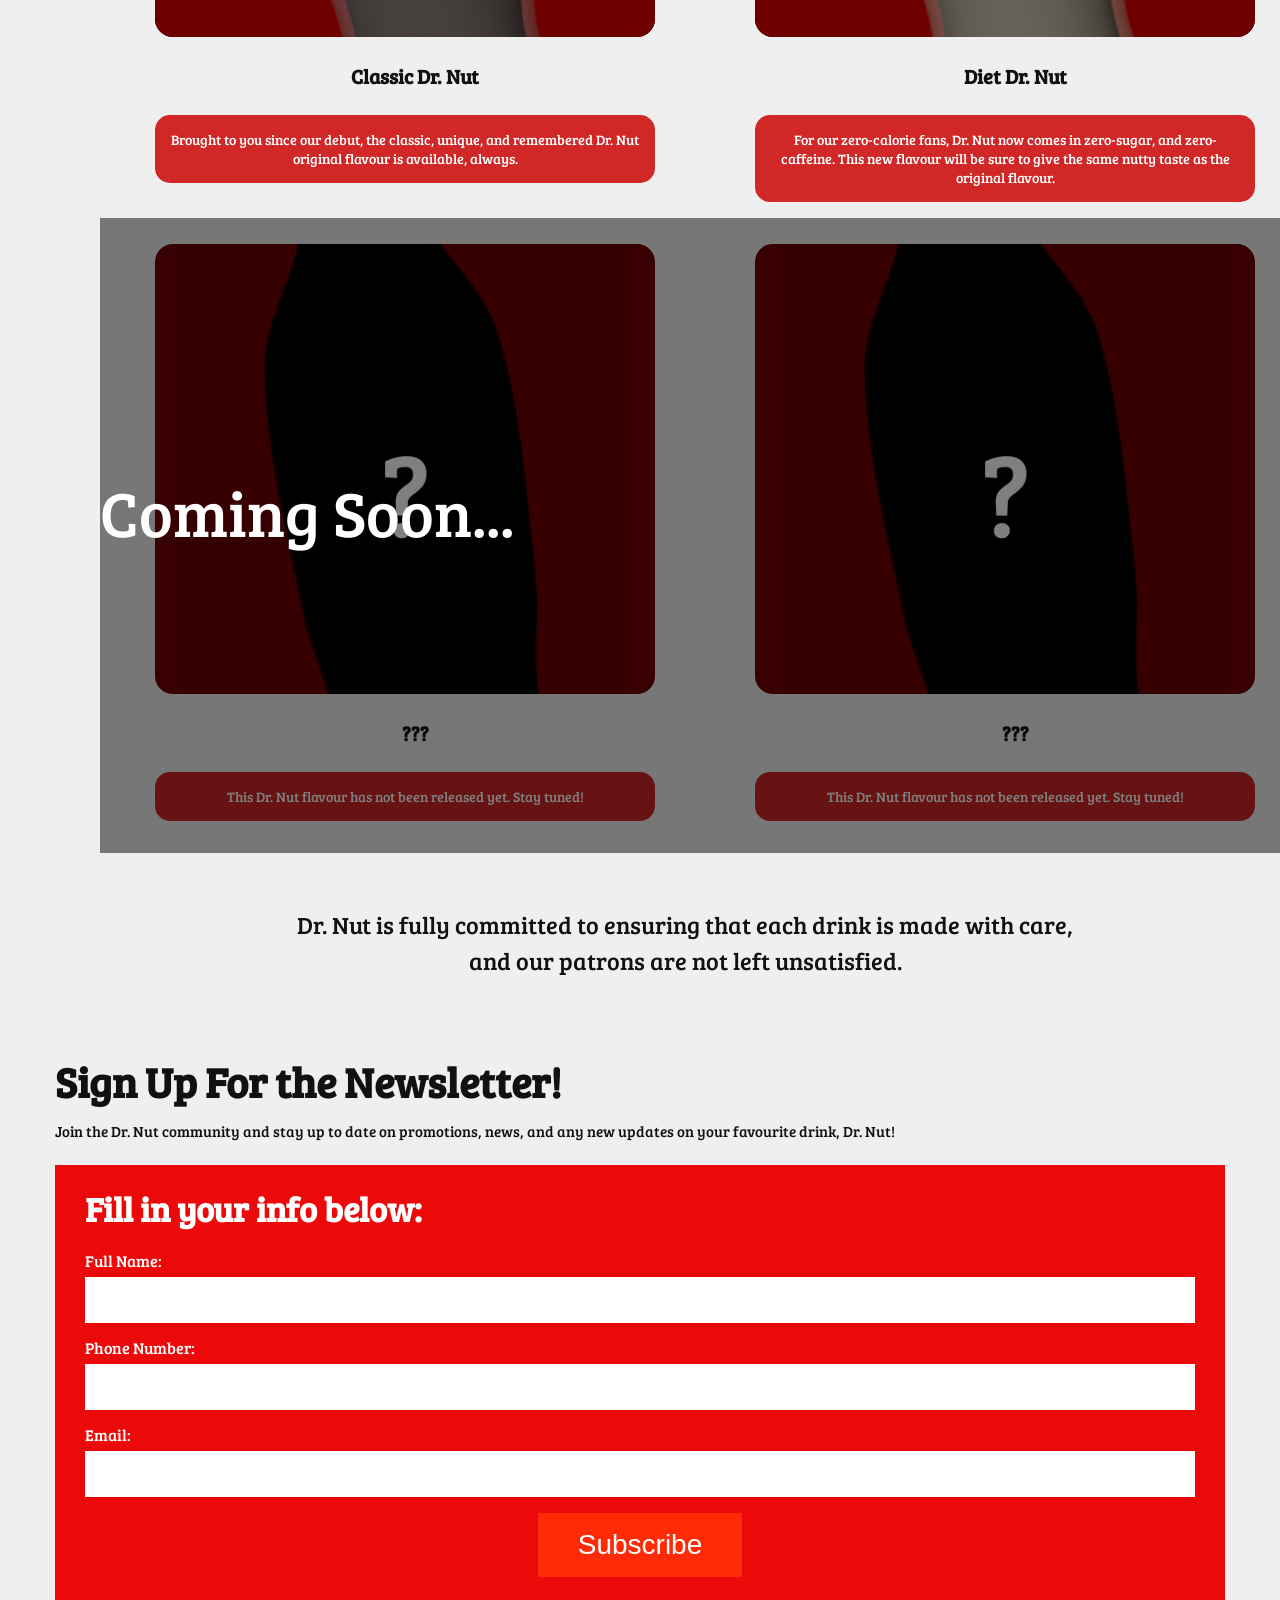
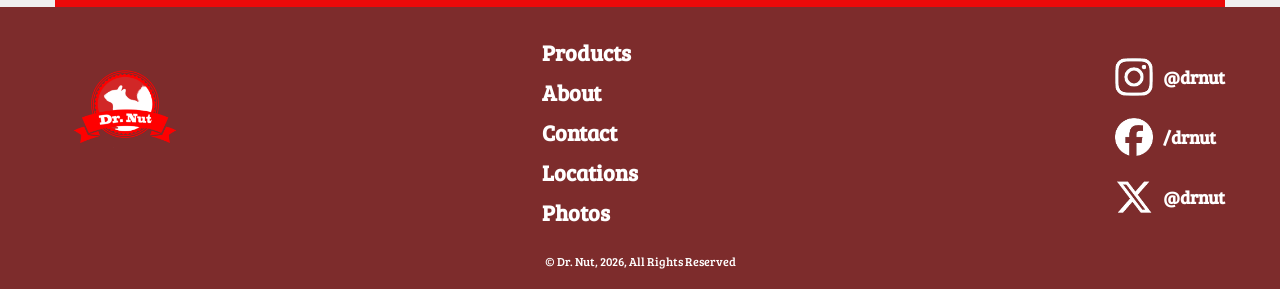
<file: products.html>
<!DOCTYPE html>
<html lang="en">
<head>
    <meta charset="UTF-8">
    <meta name="viewport" content="width=device-width, initial-scale=1.0">
    <title>Dr. Nut - Products</title>

    <link rel="preconnect" href="https://fonts.googleapis.com">
    <link rel="preconnect" href="https://fonts.gstatic.com" crossorigin>
    <link href="https://fonts.googleapis.com/css2?family=Bree+Serif&family=Inter:wght@400;500;600;700&display=swap" rel="stylesheet">

    <link href="css/grid.css" rel="stylesheet">
    <link href="css/main.css" rel="stylesheet">
</head>
<body>
    <h1 class="hidden">Dr. Nut Product Page</h1>

    <header class="header">
        <div class="grid-con center-grid-con header-grid">
            <a href="index.html" class="logo col-start-1 col-end-3 m-col-start-1 m-col-end-3 l-col-start-1 l-col-end-3">
                <img src="images/dr.nut-logo.png" alt="Dr. Nut logo">
            </a>

            <button class="menu-btn col-start-4 col-end-5" id="menuBtn" aria-expanded="false" aria-controls="menu">
                <span class="hidden">Open navigation</span>
                ☰
            </button>

            <nav class="menu col-span-full m-col-start-4 m-col-end-13 l-col-start-4 l-col-end-13" id="menu">
                <h2 class="hidden">Main Navigation</h2>
                <ul>
                    <li><a href="products.html">Products</a></li>
                    <li><a href="about.html">About</a></li>
                    <li><a href="contact.html">Contact</a></li>
                    <li><a href="locations.html">Locations</a></li>
                    <li><a href="photos.html">Photos</a></li>
                </ul>
            </nav>
        </div>
    </header>

    <main>
        <section class="hero">
            <h2 class="hidden">Product Hero</h2>
            <img src="images/dr-nut-producthero.png" alt="Dr. Nut bottles">
        </section>

        <section class="intro">
            <div class="grid-con center-grid-con">
                <img src="images/dr.nut-logo.png" alt="Dr. Nut logo badge" class="intro-logo col-start-2 col-end-4 m-col-start-5 m-col-end-9 l-col-start-5 l-col-end-9">
                <h2 class="col-span-full">Our Products</h2>
            </div>
        </section>

        <section class="product-info">
            <div class="grid-con center-grid-con">
                <div class="product-info-copy col-span-full">
                    <p>Dr. Nut has changed a lot over the years.<br>Take a look at our new changes!</p>
                </div>
            </div>
        </section>

        <section class="product-flavours">
            <div class="grid-con center-grid-con flavours-grid">

                <article class="prod-card col-span-full m-col-start-2 m-col-end-12 l-col-start-2 l-col-end-6">
                    <div class="prod-card-img">
                        <img src="images/dr-nut-classic-product.png" alt="Classic Dr. Nut bottle">
                    </div>
                    <h3 >Classic Dr. Nut</h3>
                    <p>
                        Brought to you since our debut, the classic, unique, and remembered Dr. Nut original flavour is available, always.
                    </p>
                </article>

                <article class="prod-card col-span-full m-col-start-2 m-col-end-12 l-col-start-8 l-col-end-12">
                    <div class="prod-card-img">
                        <img src="images/dr-nut-diet-product.png" alt="Diet Dr. Nut bottle">
                    </div>
                    <h3>Diet Dr. Nut</h3>
                    <p>
                        For our zero-calorie fans, Dr. Nut now comes in zero-sugar, and zero-caffeine. This new flavour will be sure to give the same nutty taste as the original flavour.
                    </p>
                </article>

            </div>

        </section>

        <div id="upcoming-overlay">
            <p>Coming Soon...</p>
        </div>

        <section class="upcoming-product-flavours">
            <div class="grid-con center-grid-con flavours-grid">

                <article class="upcoming-card col-span-full m-col-start-2 m-col-end-12 l-col-start-2 l-col-end-6">
                    <div class="upcoming-card-img">
                        <img src="images/dr-nut-unknown-product.png" alt="Upcoming Dr. Nut bottle">
                    </div>
                    <h3>???</h3>
                    <p>
                        This Dr. Nut flavour has not been released yet. Stay tuned!
                </article>

                <article class="upcoming-card col-span-full m-col-start-2 m-col-end-12 l-col-start-8 l-col-end-12">
                    <div class="upcoming-card-img">
                        <img src="images/dr-nut-unknown-product.png" alt="Upcoming Dr. Nut bottle">
                    </div>
                    <h3>???</h3>
                    <p>
                        This Dr. Nut flavour has not been released yet. Stay tuned!
                    </p>
                </article>

            </div>

        </section>

        <article>
            <div class="grid-con center-grid-con">
                <div class="product-notice col-span-full">
                    <p>Dr. Nut is fully committed to ensuring that each drink is made with care,<br>and our patrons are not left unsatisfied.</p>
                </div>
            </div>
        </article>

        <section class="signup">
            <div class="grid-con center-grid-con signup-grid">
                <div class="signup-top col-span-full">
                    <h2>Sign Up For the Newsletter!</h2>
                    <p>
                        Join the Dr. Nut community and stay up to date on promotions, news,
                        and any new updates on your favourite drink, Dr. Nut!
                    </p>
                </div>

                <div class="form-box col-span-full">
                    <h3>Fill in your info below:</h3>

                    <form class="form" action="#" method="post">
                        <label for="newsletter-name">Full Name:</label>
                        <input type="text" id="newsletter-name" name="newsletter-name">

                        <label for="newsletter-phone">Phone Number:</label>
                        <input type="tel" id="newsletter-phone" name="newsletter-phone">

                        <label for="newsletter-email">Email:</label>
                        <input type="email" id="newsletter-email" name="newsletter-email">

                        <button type="submit" class="btn submit-btn">Subscribe</button>
                    </form>
                </div>
            </div>
        </section>
    </main>

    <footer class="footer">
        <div class="grid-con center-grid-con footer-grid">
            <div class="footer-logo col-span-full m-col-start-1 m-col-end-4 l-col-start-1 l-col-end-4">
                <img src="images/dr.nut-logo.png" alt="Dr. Nut footer logo">
            </div>

            <nav class="footer-nav col-span-full m-col-start-5 m-col-end-8 l-col-start-5 l-col-end-8">
                <h2 class="hidden">Footer Navigation</h2>
                <ul>
                    <li><a href="products.html">Products</a></li>
                    <li><a href="about.html">About</a></li>
                    <li><a href="contact.html">Contact</a></li>
                    <li><a href="locations.html">Locations</a></li>
                    <li><a href="photos.html">Photos</a></li>
                </ul>
            </nav>

            <section class="social col-span-full m-col-start-9 m-col-end-13 l-col-start-9 l-col-end-13">
                <h2 class="hidden">Social Media</h2>

                <div class="social-link">
                    <a href="#" class="social-icon">
                        <img src="images/insta-logo.png" alt="Instagram icon">
                    </a>
                    <span>@drnut</span>
                </div>

                <div class="social-link">
                    <a href="#" class="social-icon">
                        <img src="images/fb-logo.png" alt="Facebook icon">
                    </a>
                    <span>/drnut</span>
                </div>

                <div class="social-link">
                    <a href="#" class="social-icon">
                        <img src="images/x-logo.png" alt="X icon">
                    </a>
                    <span>@drnut</span>
                </div>
            </section>

            <p class="copyright col-span-full">&copy; Dr. Nut, 2026, All Rights Reserved</p>
        </div>
    </footer>

    <script src="js/main.js"></script>
</body>
</html>
</file>
<file: css/grid.css>
/* ---General rules - scales images, videos to size of container--- */
img, embed, object, video, picture {
  max-width: 100%; 
}

/* ---Change the way the box model works, tells the browser to account for any border and padding in the values you specify for an element's width and height.--- */

html {
  box-sizing: border-box; 
}

*, *::before, *::after {
  box-sizing: inherit; 
}

/* ---Mini CSS reset--- */

body, p, h1, h2, h3, h4, h5 {
   margin: 0px; 
   padding: 0px;
}

/* ---Utility Classes--- */

.hidden {
   display: none;
}

.visually-hidden:not(:focus):not(:active) {
   position: absolute !important; 
   width: 1px !important; 
   height: 1px !important; 
   padding: 0 !important; 
   margin: -1px !important; 
   overflow: hidden !important; 
   clip-path: inset(50%); 
   white-space: nowrap !important; 
   border: 0 !important; 
}

.image-placeholder {
  width: 100%;
  background-color: #eee;
  border: 2px dashed #aaa;
  aspect-ratio: 16/9;
}

.box {
   background-color: #9a2018;
   color: #fff;
   padding: 20px;
   text-align: center;
   margin-top: 10px;
   margin-bottom:10px;
 }

 .center-grid-con {
   margin: 0 auto;
}

 .full-width-grid-con {
   /* set this container as a grid, with 3 columns
   the other grid will sit in the middle column, this allows for overlapping content */
   display: grid; 
	grid-template-columns: 1fr minmax(0, 1200px) 1fr;  
}

/* ---Mobile Library Grid Styles--- */

 .grid-con { 
   display: grid;
   grid-template-columns: repeat(4, minmax(0, 1fr));
   grid-column-gap: 30px;
   max-width: 1200px;
   padding-left: 15px;
   padding-right: 15px;
}

.col-span-1	{grid-column: span 1;}
.col-span-2	{grid-column: span 2;}
.col-span-3	{grid-column: span 3;}
.col-span-4	{grid-column: span 4;}
.col-span-full {grid-column: 1 / -1;}

.col-start-1	{grid-column-start: 1;}
.col-start-2	{grid-column-start: 2;}
.col-start-3	{grid-column-start: 3;}
.col-start-4	{grid-column-start: 4;}

.col-end-1	{grid-column-end: 1;}
.col-end-2	{grid-column-end: 2;}
.col-end-3	{grid-column-end: 3;}
.col-end-4	{grid-column-end: 4;}
.col-end-5	{grid-column-end: 5;}


/* ---Tablet Library Grid Styles--- */

@media screen and (min-width: 768px) { 
   
   .grid-con { 
      grid-template-columns: repeat(12, minmax(0, 1fr));
      grid-column-gap: 20px;
      padding-left: 16px;
      padding-right: 16px;
   }

  .m-col-span-1 { grid-column: span 1; }
  .m-col-span-2 { grid-column: span 2; }
  .m-col-span-3 { grid-column: span 3; }
  .m-col-span-4 { grid-column: span 4; }
  .m-col-span-5 { grid-column: span 5; }
  .m-col-span-6 { grid-column: span 6; }
  .m-col-span-7 { grid-column: span 7; }
  .m-col-span-8 { grid-column: span 8; }
  .m-col-span-9 { grid-column: span 9; }
  .m-col-span-10 { grid-column: span 10; }
  .m-col-span-11 { grid-column: span 11; }
  .m-col-span-12 { grid-column: span 12; }
  .m-col-span-full { grid-column: 1 / -1; }

   .m-col-start-1	{grid-column-start: 1;}
   .m-col-start-2	{grid-column-start: 2;}
   .m-col-start-3	{grid-column-start: 3;}
   .m-col-start-4	{grid-column-start: 4;}
   .m-col-start-5	{grid-column-start: 5;}
   .m-col-start-6	{grid-column-start: 6;}
   .m-col-start-7	{grid-column-start: 7;}
   .m-col-start-8	{grid-column-start: 8;}
   .m-col-start-9	{grid-column-start: 9;}
   .m-col-start-10	{grid-column-start: 10;}
   .m-col-start-11	{grid-column-start: 11;}
   .m-col-start-12	{grid-column-start: 12;}
   .m-col-start-13	{grid-column-start: 13;}

   .m-col-end-1	{grid-column-end: 1;}
   .m-col-end-2	{grid-column-end: 2;}
   .m-col-end-3	{grid-column-end: 3;}
   .m-col-end-4	{grid-column-end: 4;}
   .m-col-end-5	{grid-column-end: 5;}
   .m-col-end-6	{grid-column-end: 6;}
   .m-col-end-7	{grid-column-end: 7;}
   .m-col-end-8	{grid-column-end: 8;}
   .m-col-end-9	{grid-column-end: 9;}
   .m-col-end-10	{grid-column-end: 10;}
   .m-col-end-11	{grid-column-end: 11;}
   .m-col-end-12	{grid-column-end: 12;}
   .m-col-end-13	{grid-column-end: 13;}
}

/* ---Desktop Library Grid Styles--- */

@media screen and (min-width: 1200px) { 

   .grid-con { 
      grid-column-gap: 30px;
      padding-left: 15px;
      padding-right: 15px;
   }

  .l-col-span-1  { grid-column: span 1; }
  .l-col-span-2  { grid-column: span 2; }
  .l-col-span-3  { grid-column: span 3; }
  .l-col-span-4  { grid-column: span 4; }
  .l-col-span-5  { grid-column: span 5; }
  .l-col-span-6  { grid-column: span 6; }
  .l-col-span-7  { grid-column: span 7; }
  .l-col-span-8  { grid-column: span 8; }
  .l-col-span-9  { grid-column: span 9; }
  .l-col-span-10 { grid-column: span 10; }
  .l-col-span-11 { grid-column: span 11; }
  .l-col-span-12 { grid-column: span 12; }
  .l-col-span-full { grid-column: 1 / -1; }

   .l-col-start-1	{grid-column-start: 1;}
   .l-col-start-2	{grid-column-start: 2;}
   .l-col-start-3	{grid-column-start: 3;}
   .l-col-start-4	{grid-column-start: 4;}
   .l-col-start-5	{grid-column-start: 5;}
   .l-col-start-6	{grid-column-start: 6;}
   .l-col-start-7	{grid-column-start: 7;}
   .l-col-start-8	{grid-column-start: 8;}
   .l-col-start-9	{grid-column-start: 9;}
   .l-col-start-10	{grid-column-start: 10;}
   .l-col-start-11	{grid-column-start: 11;}
   .l-col-start-12	{grid-column-start: 12;}
   .l-col-start-13	{grid-column-start: 13;}

   .l-col-end-1	{grid-column-end: 1;}
   .l-col-end-2	{grid-column-end: 2;}
   .l-col-end-3	{grid-column-end: 3;}
   .l-col-end-4	{grid-column-end: 4;}
   .l-col-end-5	{grid-column-end: 5;}
   .l-col-end-6	{grid-column-end: 6;}
   .l-col-end-7	{grid-column-end: 7;}
   .l-col-end-8	{grid-column-end: 8;}
   .l-col-end-9	{grid-column-end: 9;}
   .l-col-end-10	{grid-column-end: 10;}
   .l-col-end-11	{grid-column-end: 11;}
   .l-col-end-12	{grid-column-end: 12;}
   .l-col-end-13	{grid-column-end: 13;}
}
</file>
<file: css/main.css>
/* Styles & Homepage */

body {
    margin: 0;
    font-family: "Bree Serif", serif;
    background-color: #efefef;
    color: #111111;
    overflow-x: hidden;
}

img {
    display: block;
    width: 100%;
    height: auto;
}

a {
    text-decoration: none;
}

.header {
    background-color: #ec0909;
}

.header-grid {
    align-items: center;
    padding-top: 12px;
    padding-bottom: 12px;
}

.logo {
    display: block;
    width: 78px;
    align-self: center;
}

.menu-btn {
    background: none;
    border: none;
    color: #ffffff;
    font-size: 30px;
    cursor: pointer;
    justify-self: end;
    align-self: center;
    padding: 0;
}

.menu {
    display: none;
    margin-top: 12px;
}

.menu ul {
    list-style: none;
    margin: 0;
    padding: 0;
}

.menu li {
    border-top: 1px solid rgba(255, 255, 255, 0.25);
}

.menu a {
    display: block;
    color: #ffffff;
    font-size: 18px;
    padding: 12px 0;
}

.hero {
    margin: 0;
    padding: 0;
    line-height: 0;
    background-color: #ec0909;
}

.hero img {
    display: block;
    width: 100%;
    height: auto;
    vertical-align: top;
}

.intro {
    background-color: #efefef;
    text-align: center;
    padding-top: 18px;
    padding-bottom: 20px;
}

.intro-logo {
    width: 80px;
    margin: 0 auto 10px auto;
}

.intro h2 {
    margin: 0 0 8px 0;
    font-size: 20px;
    text-align: center;
}

.intro p {
    margin: 0;
    font-size: 16px;
    text-align: center;
}

.split-left,
.split-right {
    background-color: #ec0909;
}

.split-grid {
    padding-bottom: 0;
}

.section-title {
    background-color: #efefef;
    color: #111111;
    margin: 0;
    padding: 16px 14px 12px 14px;
    font-size: 18px;
    text-align: center;
}

.split-copy {
    background-color: #ec0909;
    color: #ffffff;
    padding: 24px 18px;
    text-align: center;
}

.split-copy p {
    margin: 0 0 16px 0;
    font-size: 12px;
    line-height: 1.6;
}

.split-copy .btn {
    display: inline-block;
    margin: 0 auto;
}

.split-media {
    width: 100%;
    overflow: hidden;
    background-color: #ec0909;
    display: flex;
    align-items: center;
    justify-content: center;
}

.split-media img {
    display: block;
    width: 100%;
    height: auto;
    max-width: 100%;
    object-fit: contain;
    background-color: #ec0909;
    margin-left: 0;
    margin-right: 0;
}

.flavours {
    background-color: #efefef;
    padding-top: 16px;
    padding-bottom: 0;
    text-align: center;
    margin-bottom: 0;
}

.flavours .section-title {
    background-color: transparent;
    padding: 0 0 14px 0;
}

.card {
    margin-bottom: 18px;
    text-align: center;
}

.card-img {
    width: 160px;
    height: 240px;
    background-color: #cd0005;
    border-radius: 18px;
    margin: 0 auto 10px auto;
    display: flex;
    align-items: center;
    justify-content: center;
    overflow: hidden;
}

.card-img img {
    width: 100%;
    height: 100%;
    max-width: 100%;
    object-fit: contain;
    margin-left: 0;
    margin-right: 0;
}

.card h3 {
    margin: 0 0 8px 0;
    font-size: 20px;
}

.card p {
    background: none;
    color: #ec0909;
    border-radius: 0;
    padding: 0;
    margin: 0 auto;
    width: 180px;
    font-size: 11px;
    line-height: 1.5;
    text-align: center;
}

.btn-wrap {
    text-align: center;
    margin: 4px 0 8px 0;
}

.btn {
    display: inline-block;
    background-color: #ff2b06;
    color: #ffffff;
    padding: 12px 26px;
    font-size: 18px;
    border: none;
    cursor: pointer;
    box-sizing: border-box;
    transition: all 0.25s ease;
}

.btn:hover {
    transform: translateY(-4px);
    background-color: #ff5a3a;
}

.note {
    background-color: #ec0909;
    color: #ffffff;
    text-align: center;
    font-size: 12px;
    width: 100%;
    display: block;
    margin: 0;
    padding: 6px 0;
    line-height: 1.2;
}

.signup {
    background-color: #efefef;
    padding-top: 14px;
}

.signup-top {
    padding-bottom: 14px;
}

.signup-top h2 {
    margin: 0 0 8px 0;
    font-size: 18px;
}

.signup-top p {
    margin: 0;
    font-size: 8px;
    line-height: 1.5;
}

.form-box {
    background-color: #ec0909;
    color: #ffffff;
    padding: 20px 14px 16px 14px;
    width: 100%;
    max-width: none;
    margin: 0;
    align-self: stretch;
}

.form-box h3 {
    margin: 0;
    padding: 0 0 14px 0;
    font-size: 18px;
}

.form {
    padding: 0;
    box-sizing: border-box;
}

.form label {
    display: block;
    margin: 0 0 4px 0;
    font-size: 10px;
}

.form input {
    display: block;
    width: 100%;
    box-sizing: border-box;
    margin-bottom: 14px;
    padding: 12px;
    border: none;
}

.submit-btn {
    display: block;
    margin: 16px auto 0 auto;
    width: fit-content;
}

.footer {
    background-color: #7d2c2c;
    color: #ffffff;
    text-align: center;
    padding-top: 18px;
    padding-bottom: 12px;
}

.footer-logo {
    width: 110px;
    margin: 0 auto 18px auto;
}

.footer-nav ul {
    list-style: none;
    margin: 0 0 20px 0;
    padding: 0;
}

.footer-nav li {
    margin-bottom: 12px;
}

.footer-nav a {
    color: #ffffff;
    font-size: 18px;
    font-weight: 700;
}

.social {
    display: flex;
    justify-content: center;
    align-items: center;
    gap: 18px;
    margin-bottom: 18px;
}

.social-link {
    display: flex;
    align-items: center;
    justify-content: center;
}

.social-link span {
    display: none;
}

.social-icon img,
.social-link img {
    width: 34px;
    height: auto;
}

.copyright {
    margin: 0;
    font-size: 8px;
    text-align: center;
}

/* About Page */

.about-video-section {
    background-color: #efefef;
    padding-top: 20px;
    padding-bottom: 24px;
}

.about-video {
    line-height: 0;
    overflow: hidden;
    background-color: #ec0909;
}

.about-video video {
    display: block;
    width: 100%;
    height: auto;
}

/* Contact Page */

.contact-info {
    background-color: #efefef;
    border-top: 4px solid #ec0909;
    padding-top: 18px;
    padding-bottom: 18px;
    text-align: center;
}

.contact-info-copy h2 {
    margin: 0 0 12px 0;
    font-size: 18px;
    line-height: 1.4;
}

.contact-info-copy p {
    margin: 0 0 6px 0;
    font-size: 12px;
    line-height: 1.5;
}

.contact-form-section {
    background-color: #ec0909;
    padding-top: 12px;
    padding-bottom: 24px;
}

.contact-form-box {
    padding-bottom: 22px;
}

.contact-form textarea {
    display: block;
    width: 100%;
    box-sizing: border-box;
    margin-bottom: 14px;
    padding: 12px;
    border: none;
    min-height: 220px;
    resize: none;
    font-family: "Bree Serif", serif;
}

/* Products Page */

.product-info {
    background-color: #efefef;
    border-top: 4px solid #ec0909;
    padding-top: 18px;
    padding-bottom: 18px;
    text-align: center;
}

.product-info-copy h2 {
    margin: 0 0 12px 0;
    font-size: 18px;
    line-height: 1.4;
}

.product-info-copy p {
    margin: 0 0 6px 0;
    font-size: 24px;
    line-height: 1.5;
}

.product-flavours {
    background-color: #efefef;
    padding-top: 16px;
    padding-bottom: 0;
    text-align: center;
    margin-bottom: 0;
}

.prod-card {
    margin-bottom: 18px;
    text-align: center;
}

.prod-card-img {
    width: 500px;
    height: 450px;
    background-color: #700000;
    border-radius: 18px;
    margin: 0 auto 10px auto;
    display: flex;
    align-items: center;
    justify-content: center;
    overflow: hidden;
}

.prod-card-img img {
    width: 100%;
    height: 100%;
    max-width: 100%;
    object-fit: contain;
    margin-left: 0;
    margin-right: 0;
}

.prod-card h3 {
    margin: 25px auto;
    font-size: 20px;
}

.prod-card p {
    margin: 0 auto;
    width: 500px;
    font-size: 14px;
    background-color: #D12727;
    border: solid 15px #D12727;
    border-radius: 15px;
    color: #ffffff;
}

.upcoming-product-flavours {
    background-color: #efefef;
    padding-top: 16px;
    padding-bottom: 0;
    text-align: center;
    margin-bottom: 0;
}

.upcoming-card {
    margin-bottom: 18px;
    text-align: center;
}

.upcoming-card-img {
    width: 500px;
    height: 450px;
    background-color: #700000;
    border-radius: 18px;
    margin: 0 auto 10px auto;
    display: flex;
    align-items: center;
    justify-content: center;
    overflow: hidden;
}

.upcoming-card-img img {
    width: 100%;
    height: 100%;
    max-width: 100%;
    object-fit: contain;
    margin-left: 0;
    margin-right: 0;
}

.upcoming-card h3 {
    margin: 25px auto;
    font-size: 20px;
}

.upcoming-card p {
    margin: 0 auto;
    width: 500px;
    font-size: 14px;
    background-color: #D12727;
    border: solid 15px #D12727;
    border-radius: 15px;
    color: #ffffff;
}

#upcoming-overlay {
    position: absolute;
    justify-self: center;
    align-items: center;
    margin: -10px 0px 0px 100px;
    width: 1200px;
    height: 1240px;
    background-color: rgba(0,0,0,0.5);
    z-index: 2;
    cursor: not-allowed;
}

#upcoming-overlay p {
    margin: 250px auto;
    color: #ffffff;
    font-size: 64px;
    font-weight: 1px;
    justify-self: center;
}

.product-notice {
    margin: 65px auto;
    font-size: 24px;
    line-height: 1.5;
    text-align: center;
}

/* Photos Page */

.photo-info {
    background-color: #efefef;
    border-top: 4px solid #ec0909;
    padding-top: 18px;
    padding-bottom: 25px;
    text-align: center;
}

.photo-info-copy h2 {
    margin: 0 0 12px 0;
    font-size: 18px;
    line-height: 1.4;
}

.photo-info-copy p {
    margin: 0 0 6px 0;
    font-size: 24px;
    line-height: 1.5;
}

.photo-heading-title {
    background-color: #FF0000;
    color: #efefef;
    border: solid 5px #FF0000;
    border-radius: 15px;
    margin: 0 auto auto auto;
    padding: 16px 0 12px 0;
    font-size: 16px;
    text-align: center;
    width: 575px;
}

.photo-heading-logo {
    display: none;
}

.photo-history-img {
    justify-content: center;
    margin: auto auto 0 auto;
    width: 575px;
    background-color: #FF0000;
    border: solid 25px #FF0000;
    border-radius: 25px;
    z-index: -1;
}

.photo-history-text {
    margin: 25px auto;
    text-align: center;
    font-size: 18px;
    line-height: 1.5;
    z-index: -2;
}

#section-separator {
    position: relative;
    justify-self: center;
    align-items: center;
    margin: 50px auto 25px auto;
    width: 2400px;
    height: 100px;
    background-color: #FFC7C7;
}

.photo-card-img-1 {
    width: 500px;
    height: 680px;
    background-color: #700000;
    border-radius: 50px;
    margin: 75px auto 10px auto;
    align-items: center;
    justify-content: center;
    overflow: hidden;
}

.photo-card-img-2 {
    position: relative;
    width: 500px;
    height: 680px;
    background-color: #700000;
    border-radius: 50px;
    margin: 75px auto 10px auto;
    align-items: center;
    justify-content: center;
    overflow: hidden;
}

.photo-upnext-img {
    margin: 0 auto 0 auto;
    width: 575px;
    object-fit: contain;
    background-color: #FF0000;
    border: solid 25px #FF0000;
    border-radius: 25px;
}

.photo-upnext-text {
    margin: 50px auto;
    text-align: center;
    width: 500px;
    font-size: 18px;
    line-height: 1.5;
}

.photo-upnext-text p:last-child {
    position: absolute;
    margin: 165px 0;
    text-align: center;
    width: 600px;
    font-size: 18px;
    line-height: 1.5;
}

/* Locations Page */

.locate-info {
    background-color: #efefef;
    border-top: 4px solid #ec0909;
    padding-top: 18px;
    padding-bottom: 18px;
    text-align: center;
}

.locate-info-copy h2 {
    margin: 0 0 12px 0;
    font-size: 18px;
    line-height: 1.4;
}

.locate-info-copy p {
    margin: 0 0 6px 0;
    font-size: 24px;
    line-height: 1.5;
}

.locate-map-img {
    justify-content: center;
    margin: auto auto 0 auto;
    width: 575px;
    background-color: #FF0000;
    border: solid 25px #FF0000;
    border-radius: 25px;
    z-index: -1;
}

.locate-map-img img {
    border-radius: 25px;
}

.locate-heading-graphic {
    background-color: #FF0000;
    color: #efefef;
    border: solid 1px #FF0000;
    border-radius: 15px;
    margin: 15px auto 15px auto;
    padding: 16px 0 5px 0;
    text-align: center;
    width: 575px;
}

.store-list {
    background-color: #efefef;
    padding-top: 16px;
    padding-bottom: 0;
    text-align: center;
    margin-bottom: 0;
}

.store-box {
    display: block;
    background-color: #D12727;
    color: #ffffff;
    width: 600px;
    border-radius: 0;
    margin: 0 auto 18px auto;
    padding: 16px;
    
}

.store-icon {
    margin: 0 auto;
    width: 126px;
    margin-bottom: 25px;
}

.store-name {
    margin: 0;
    font-size: 36px;
    text-align: center;
}

.store-notice {
    margin: 25px auto;
    padding-bottom: 25px;
    font-size: 18px;
    line-height: 1.5;
    text-align: center;
}

/* Desktop Layout */

@media screen and (min-width: 1200px) {
    .header-grid {
        padding-top: 16px;
        padding-bottom: 16px;
    }

    .logo {
        width: 76px;
        margin: 0;
    }

    .menu-btn {
        display: none;
    }

    .menu {
        display: block;
        margin-top: 0;
        align-self: center;
    }

    .menu ul {
        display: flex;
        justify-content: flex-end;
        align-items: center;
        gap: 44px;
    }

    .menu li {
        border-top: none;
    }

    .menu a {
        padding: 0;
        font-size: 20px;
    }

    .hero img {
        height: 650px;
        object-fit: cover;
    }

    .intro {
        padding-top: 34px;
        padding-bottom: 34px;
    }

    .intro-logo {
        width: 130px;
        margin-bottom: 14px;
    }

    .intro h2 {
        font-size: 48px;
        margin-bottom: 10px;
    }

    .intro p {
        font-size: 30px;
    }

    .section-title {
        font-size: 42px;
        padding: 30px 30px 22px 30px;
    }

    .split-grid {
        align-items: stretch;
    }

    .split-copy {
        min-height: 500px;
        height: 100%;
        display: flex;
        flex-direction: column;
        justify-content: center;
        text-align: left;
        padding: 38px 30px;
    }

    .split-copy p {
        font-size: 17px;
        line-height: 1.7;
        margin-bottom: 22px;
    }

    .split-copy .btn {
        margin: 0;
        width: fit-content;
    }

    .split-media {
        min-height: 500px;
        height: 100%;
    }

    .split-left .split-media {
        margin-left: calc(-50vw + 50%);
        width: calc(100% + (50vw - 50%));
    }

    .split-right .split-media {
        margin-right: calc(-50vw + 50%);
        width: calc(100% + (50vw - 50%));
    }

    .split-left .split-media img,
    .split-right .split-media img {
        width: 100%;
        height: 100%;
        max-height: 500px;
        object-fit: contain;
    }

    .flavours {
        padding-top: 36px;
    }

    .flavours .section-title {
        font-size: 42px;
        padding-bottom: 28px;
    }

    .card {
        margin-bottom: 28px;
    }

    .card-img {
        width: 250px;
        height: 360px;
        border-radius: 28px;
        margin-bottom: 16px;
    }

    .card h3 {
        font-size: 40px;
        margin-bottom: 12px;
    }

    .card p {
        width: 270px;
        font-size: 15px;
        padding: 0;
        background: none;
        color: #ec0909;
        border-radius: 0;
        text-align: center;
    }

    .btn {
        font-size: 28px;
        padding: 16px 40px;
    }

    .note {
        font-size: 16px;
    }

    .signup {
        padding-top: 24px;
    }

    .signup-top {
        padding-bottom: 22px;
    }

    .signup-top h2 {
        font-size: 42px;
        margin-bottom: 10px;
    }

    .signup-top p {
        font-size: 15px;
    }

    .form-box {
        width: 100%;
        max-width: none;
        margin: 0;
        height: auto;
        padding: 20px 30px 30px 30px;
    }

    .form-box h3 {
        font-size: 34px;
        padding: 0 0 18px 0;
    }

    .form label {
        font-size: 16px;
        margin-bottom: 6px;
    }

    .form input {
        font-size: 16px;
        padding: 14px;
    }

    .footer {
        text-align: left;
        padding-top: 30px;
        padding-bottom: 20px;
    }

    .footer-logo {
        width: 140px;
        margin: 0;
        justify-self: start;
        align-self: start;
    }

    .footer-nav {
        justify-self: center;
    }

    .footer-nav ul {
        margin: 0;
    }

    .footer-nav li {
        margin-bottom: 10px;
    }

    .footer-nav a {
        font-size: 22px;
    }

    .social {
        flex-direction: column;
        justify-self: end;
        align-items: flex-start;
        gap: 22px;
        margin-bottom: 0;
    }

    .social-link {
        justify-content: flex-start;
        gap: 10px;
    }

    .social-link span {
        display: inline;
        font-size: 18px;
        font-weight: 700;
    }

    .social-icon img,
    .social-link img {
        width: 38px;
    }

    .copyright {
        font-size: 12px;
        margin-top: 16px;
    }

    .about-video-section {
        padding-top: 34px;
        padding-bottom: 38px;
    }

    .about-video video {
        max-height: 650px;
        object-fit: cover;
    }

    .contact-info {
        padding-top: 24px;
        padding-bottom: 24px;
    }

    .contact-info-copy h2 {
        font-size: 28px;
        margin-bottom: 14px;
    }

    .contact-info-copy p {
        font-size: 15px;
        margin-bottom: 8px;
    }

    .contact-form-section {
        padding-top: 0;
        padding-bottom: 34px;
    }

    .contact-form-box {
        padding: 0 0 28px 0;
        background-color: transparent;
    }

    .contact-form-box h3 {
        background-color: #ec0909;
        color: #ffffff;
        padding: 14px 16px;
        margin: 0;
        font-size: 24px;
    }

    .contact-form {
        background-color: #ec0909;
        padding: 0 8px 8px 8px;
    }

    .contact-form textarea {
        min-height: 230px;
        font-size: 16px;
        padding: 14px;
    }   

    .product-info-copy h2 {
        margin: 0 0 12px 0;
        font-size: 12px;
        line-height: 1.4;
    }

    .product-info-copy p {
        margin: 0 0 6px 0;
        font-size: 24px;
        line-height: 1.5;
    }

    .product-flavours {
        background-color: #efefef;
        padding-top: 16px;
        padding-bottom: 0;
        text-align: center;
        margin-bottom: 0;
    }

    .prod-card {
        margin-bottom: 18px;
        text-align: center;
    }

    .prod-card-img {
        width: 500px;
        height: 450px;
        background-color: #700000;
        border-radius: 18px;
        margin: 0 auto 10px auto;
        display: flex;
        align-items: center;
        justify-content: center;
        overflow: hidden;
    }

    .prod-card-img img {
        width: 100%;
        height: 100%;
        max-width: 100%;
        object-fit: contain;
        margin-left: 0;
        margin-right: 0;
    }

    .prod-card h3 {
        margin: 25px 0 10px 150px;
        font-size: 20px;
    }

    .prod-card p {
        margin: 25px 0 8px 0;
        width: 500px;
        font-size: 14px;
        background-color: #D12727;
        border: solid 15px #D12727;
        border-radius: 15px;
        color: #ffffff;
    }

    .upcoming-product-flavours {
        background-color: #efefef;
        padding-top: 16px;
        padding-bottom: 0;
            text-align: center;
            margin-bottom: 0;
    }

    .upcoming-card {
        margin-bottom: 18px;
        text-align: center;
    }

    .upcoming-card-img {
        width: 500px;
        height: 450px;
        background-color: #700000;
        border-radius: 18px;
        margin: 0 auto 10px auto;
        display: flex;
        align-items: center;
        justify-content: center;
        overflow: hidden;
    }

    .upcoming-card-img img {
        width: 100%;
        height: 100%;
        max-width: 100%;
        object-fit: contain;
        margin-left: 0;
        margin-right: 0;
    }

    .upcoming-card h3 {
        margin: 25px 0 10px 150px;
        font-size: 20px;
    }

    .upcoming-card p {
        margin: 25px 0 8px 0;
        width: 500px;
        font-size: 14px;
        background-color: #D12727;
        border: solid 15px #D12727;
        border-radius: 15px;
        color: #ffffff;
    }

    #upcoming-overlay {
        position: absolute;
        justify-self: center;
        align-items: center;
        margin: -10px 0px 0px 100px;
        width: 2400px;
        height: 635px;
        background-color: rgba(0,0,0,0.5);
        z-index: 2;
        cursor: not-allowed;
    }

    #upcoming-overlay p {
        margin: 250px auto;
        color: #ffffff;
        font-size: 64px;
        font-weight: 1px;
        justify-self: center;
    }

    .product-notice {
        margin: 60px 0 50px 90px;
        font-size: 24px;
        line-height: 1.5;
        text-align: center;
    }

    .photo-info {
        background-color: #efefef;
        border-top: 4px solid #ec0909;
        padding-top: 18px;
        padding-bottom: 18px;
        text-align: center;
}

    .photo-info-copy h2 {
        margin: 0 0 12px 0;
        font-size: 18px;
        line-height: 1.4;
    }

    .photo-info-copy p {
        margin: 0 0 6px 0;
        font-size: 24px;
        line-height: 1.5;
    }

    .photo-heading-title {
        background-color: #FF0000;
        color: #efefef;
        border: solid 5px #FF0000;
        border-radius: 15px;
        margin: 0;
        padding: 13px 16px 12px 300px;
        font-size: 32px;
        text-align: center;
        width: 1200px;
    }

    .photo-heading-logo {
        display: block;
        position: absolute;
        width: 150px;
        margin: -20px auto 0 1000px;
    }

    .photo-history-img {
        margin: -100px 675px 0 auto;
        width: 500px;
        background-color: #FF0000;
        border: solid 25px #FF0000;
        border-radius: 25px;
        z-index: 1;
    }

    .photo-history-text {
        position: absolute;
        margin: 115px 525px;
        text-align: center;
        width: 600px;
        font-size: 18px;
        line-height: 1.5;
    }

    #section-separator {
        position: relative;
        justify-self: center;
        align-items: center;
        margin: 50px auto 25px auto;
        width: 2400px;
        height: 100px;
        background-color: #FFC7C7;
    }

    .photo-card-img-1 {
        width: 500px;
        height: 680px;
        background-color: #700000;
        border-radius: 50px;
        margin: 75px auto 10px 50px;
        display: flex;
        align-items: center;
        justify-content: center;
        overflow: hidden;
        position: relative;
    }

    .photo-card-img-2 {
        position: relative;
        width: 500px;
        height: 680px;
        background-color: #700000;
        border-radius: 50px;
        margin: 75px auto 30px 550px;
        display: flex;
        align-items: center;
        justify-content: center;
        overflow: hidden;
    }

    .photo-upnext-img {
        margin: -100px auto 0 0;
        width: 500px;
        object-fit: contain;
        background-color: #FF0000;
        border: solid 25px #FF0000;
        border-radius: 25px;
    }

    .photo-upnext-text {
        position: absolute;
        margin: 125px 525px;
        text-align: center;
        width: 600px;
        font-size: 18px;
        line-height: 1.5;
    }

    .photo-upnext-text p:last-child {
        position: absolute;
        margin: 165px 0;
        text-align: center;
        width: 600px;
        font-size: 18px;
        line-height: 1.5;
    }


}
</file>
